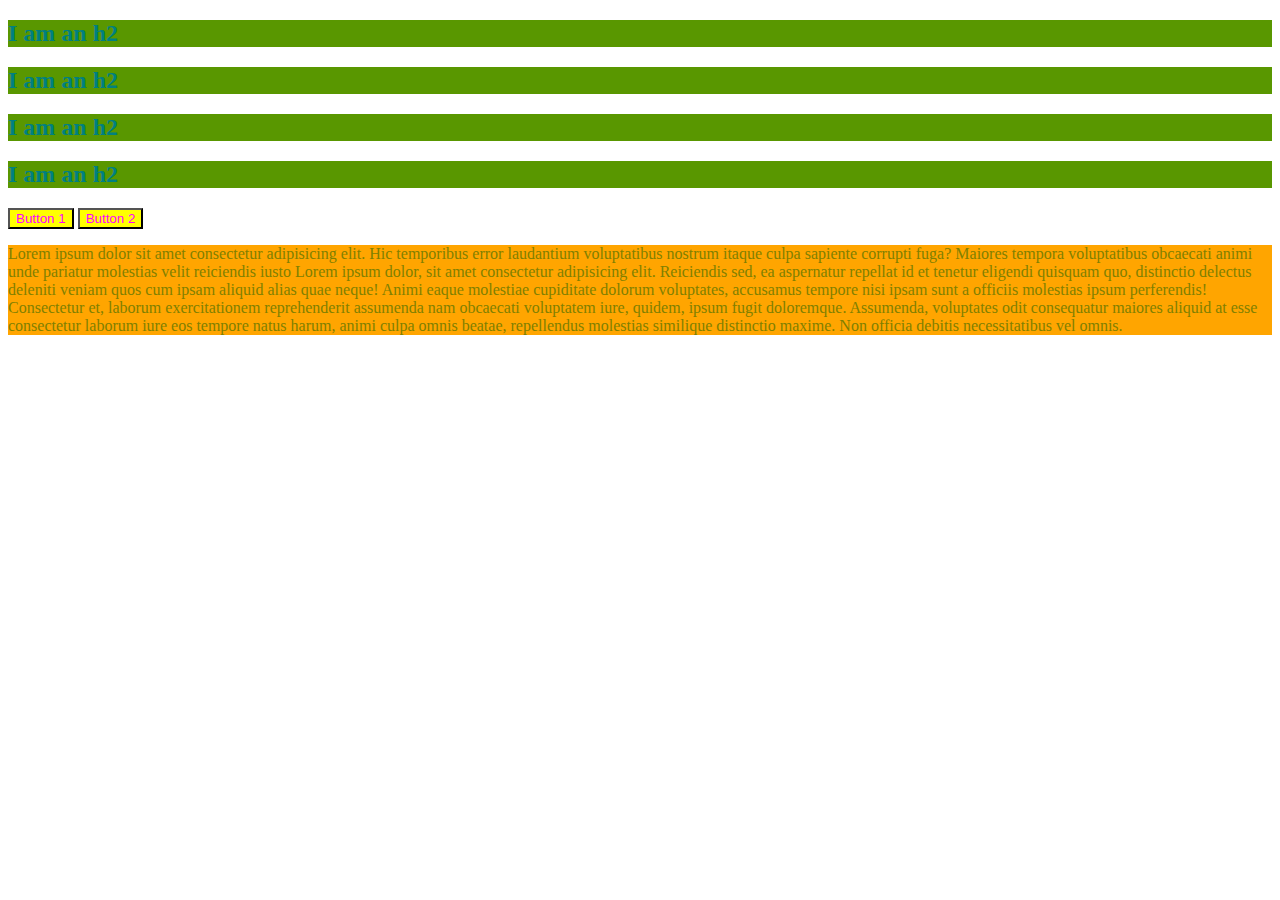
<file: index.html>
<!DOCTYPE html>
<html lang="en">

<head>
    <meta charset="UTF-8">
    <meta http-equiv="X-UA-Compatible" content="IE=edge">
    <meta name="viewport" content="width=device-width, initial-scale=1.0">
    <title>CSS Intro</title>
    <!-- <style>
        h2 {
            color: red;
        }
    </style> -->
    <link rel="stylesheet" href="app.css">
</head>

<body>
    <!-- Inline Styles = Bad! -->
    <!-- <h1 style="color:purple">Hello World!</h1>
    <button style="background-color: palegreen;">PUSH ME!</button>
    <button style="background-color: palegreen;">Another</button> -->

    <H2>I am an h2</H2>
    <H2>I am an h2</H2>
    <H2>I am an h2</H2>
    <H2>I am an h2</H2>
    <button>Button 1</button>
    <button>Button 2</button>
    <p>Lorem ipsum dolor sit amet consectetur adipisicing elit. Hic temporibus error laudantium voluptatibus nostrum
        itaque culpa sapiente corrupti fuga? Maiores tempora voluptatibus obcaecati animi unde pariatur molestias velit
        reiciendis iusto Lorem ipsum dolor, sit amet consectetur adipisicing elit. Reiciendis sed, ea aspernatur
        repellat id et tenetur eligendi quisquam quo, distinctio delectus deleniti veniam quos cum ipsam aliquid alias
        quae neque!
        Animi eaque molestiae cupiditate dolorum voluptates, accusamus tempore nisi ipsam sunt a officiis molestias
        ipsum perferendis! Consectetur et, laborum exercitationem reprehenderit assumenda nam obcaecati voluptatem iure,
        quidem, ipsum fugit doloremque.
        Assumenda, voluptates odit consequatur maiores aliquid at esse consectetur laborum iure eos tempore natus harum,
        animi culpa omnis beatae, repellendus molestias similique distinctio maxime. Non officia debitis necessitatibus
        vel omnis.</p>
</body>

</html>
</file>
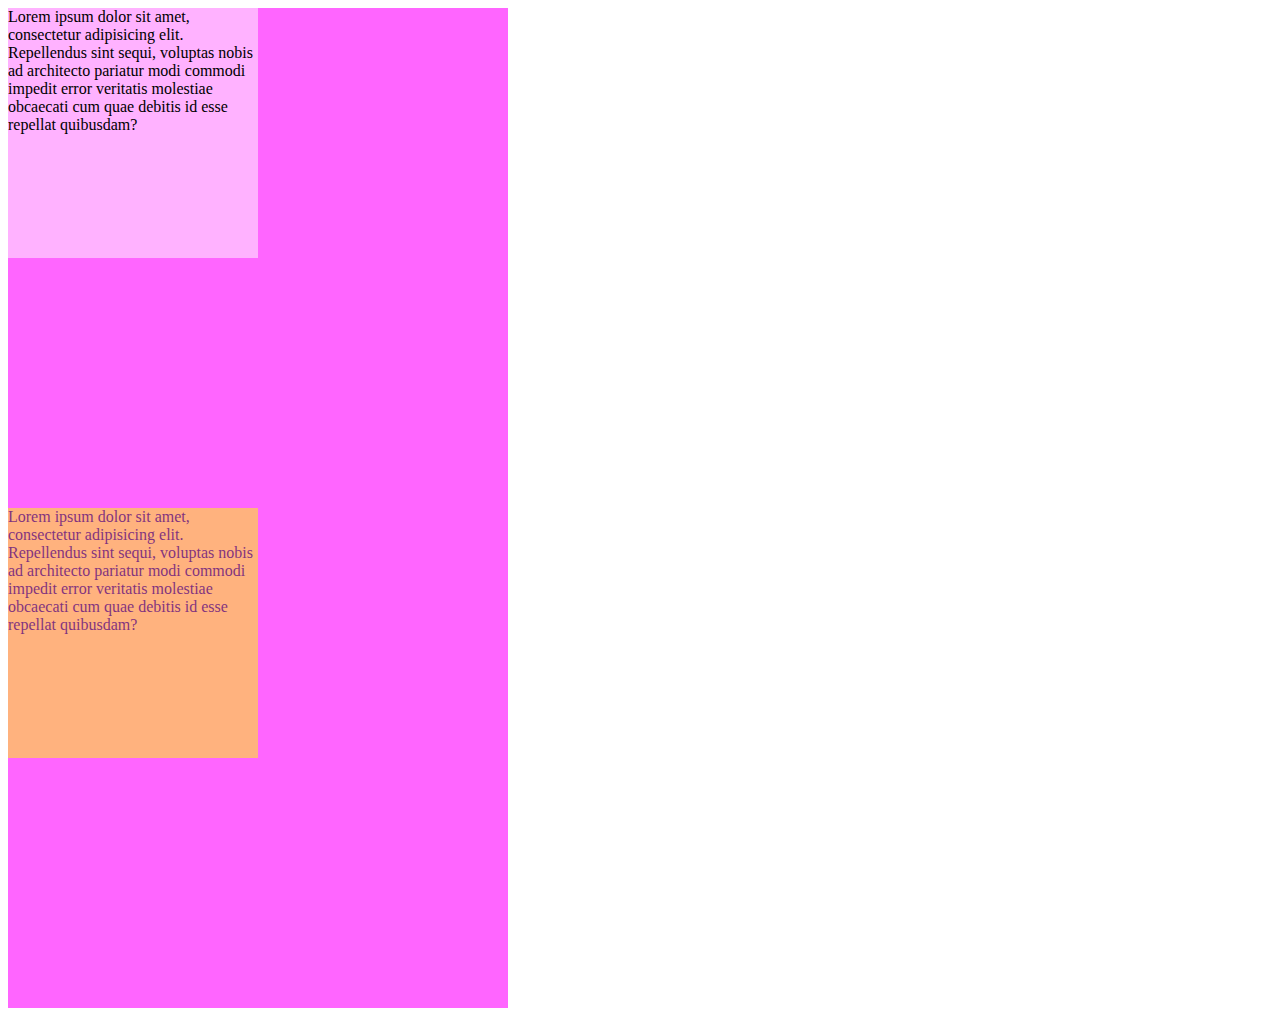
<file: alpha.html>
<!DOCTYPE html>

<html>

<head>
    <meta charset="utf-8">
    <meta http-equiv="X-UA-Compatible" content="IE=edge">
    <title>Opacity & Alpha</title>
    <meta name="description" content="">
    <meta name="viewport" content="width=device-width, initial-scale=1">
    <link rel="stylesheet" href="alpha.css">
</head>

<body>
    <section>
        <div id="rgba">Lorem ipsum dolor sit amet, consectetur adipisicing elit. Repellendus sint sequi, voluptas nobis
            ad architecto pariatur modi commodi impedit error veritatis molestiae obcaecati cum quae debitis id esse
            repellat quibusdam?
        </div>
    </section>
    <section>
        <div id="opacity">Lorem ipsum dolor sit amet, consectetur adipisicing elit. Repellendus sint sequi, voluptas
            nobis
            ad architecto pariatur modi commodi impedit error veritatis molestiae obcaecati cum quae debitis id esse
            repellat quibusdam?
        </div>
    </section>
</body>

</html>
</file>
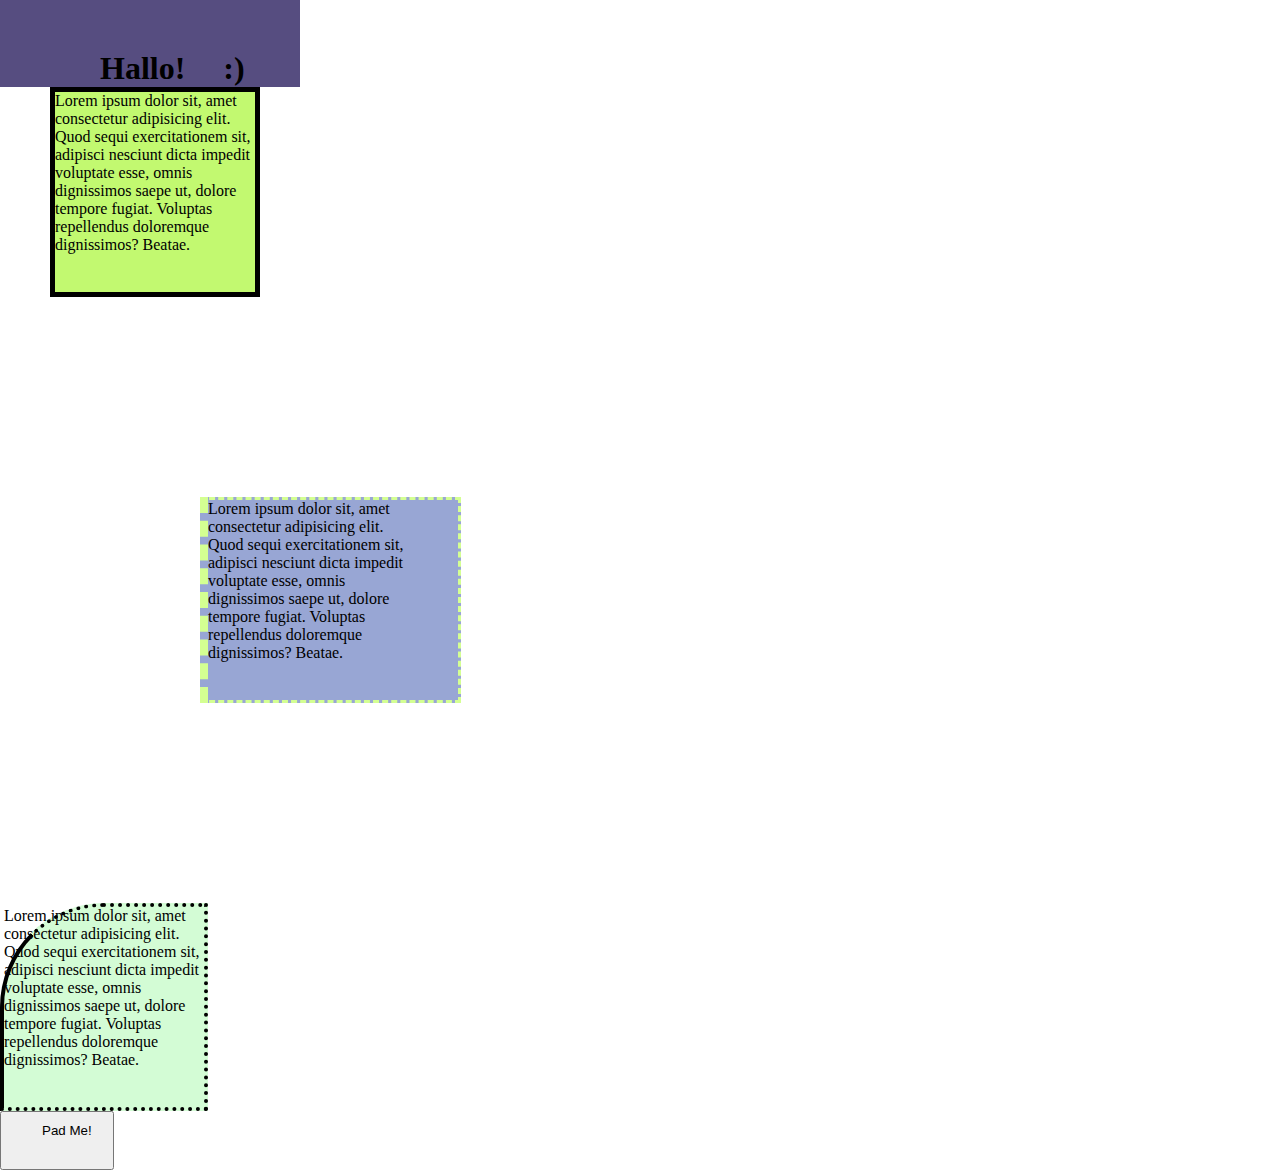
<file: boxModel.html>
<!DOCTYPE html>
<html lang="en">

<head>
    <meta charset="UTF-8">
    <meta http-equiv="X-UA-Compatible" content="IE=edge">
    <meta name="viewport" content="width=device-width, initial-scale=1.0">
    <title>Box-Model</title>
    <link rel="stylesheet" href="boxModel.css">
</head>

<body>
    <h1>Hallo! <span>:)</span></h1>
    <div id="one">Lorem ipsum dolor sit, amet consectetur adipisicing elit. Quod sequi exercitationem sit, adipisci
        nesciunt
        dicta impedit voluptate esse, omnis dignissimos saepe ut, dolore tempore fugiat. Voluptas repellendus doloremque
        dignissimos? Beatae.
    </div>
    <div id="two">Lorem ipsum dolor sit, amet consectetur adipisicing elit. Quod sequi exercitationem sit, adipisci
        nesciunt
        dicta impedit voluptate esse, omnis dignissimos saepe ut, dolore tempore fugiat. Voluptas repellendus doloremque
        dignissimos? Beatae.
    </div>
    <div id="three">Lorem ipsum dolor sit, amet consectetur adipisicing elit. Quod sequi exercitationem sit, adipisci
        nesciunt
        dicta impedit voluptate esse, omnis dignissimos saepe ut, dolore tempore fugiat. Voluptas repellendus doloremque
        dignissimos? Beatae.
    </div>

    <button>Pad Me!</button>
</body>

</html>
</file>
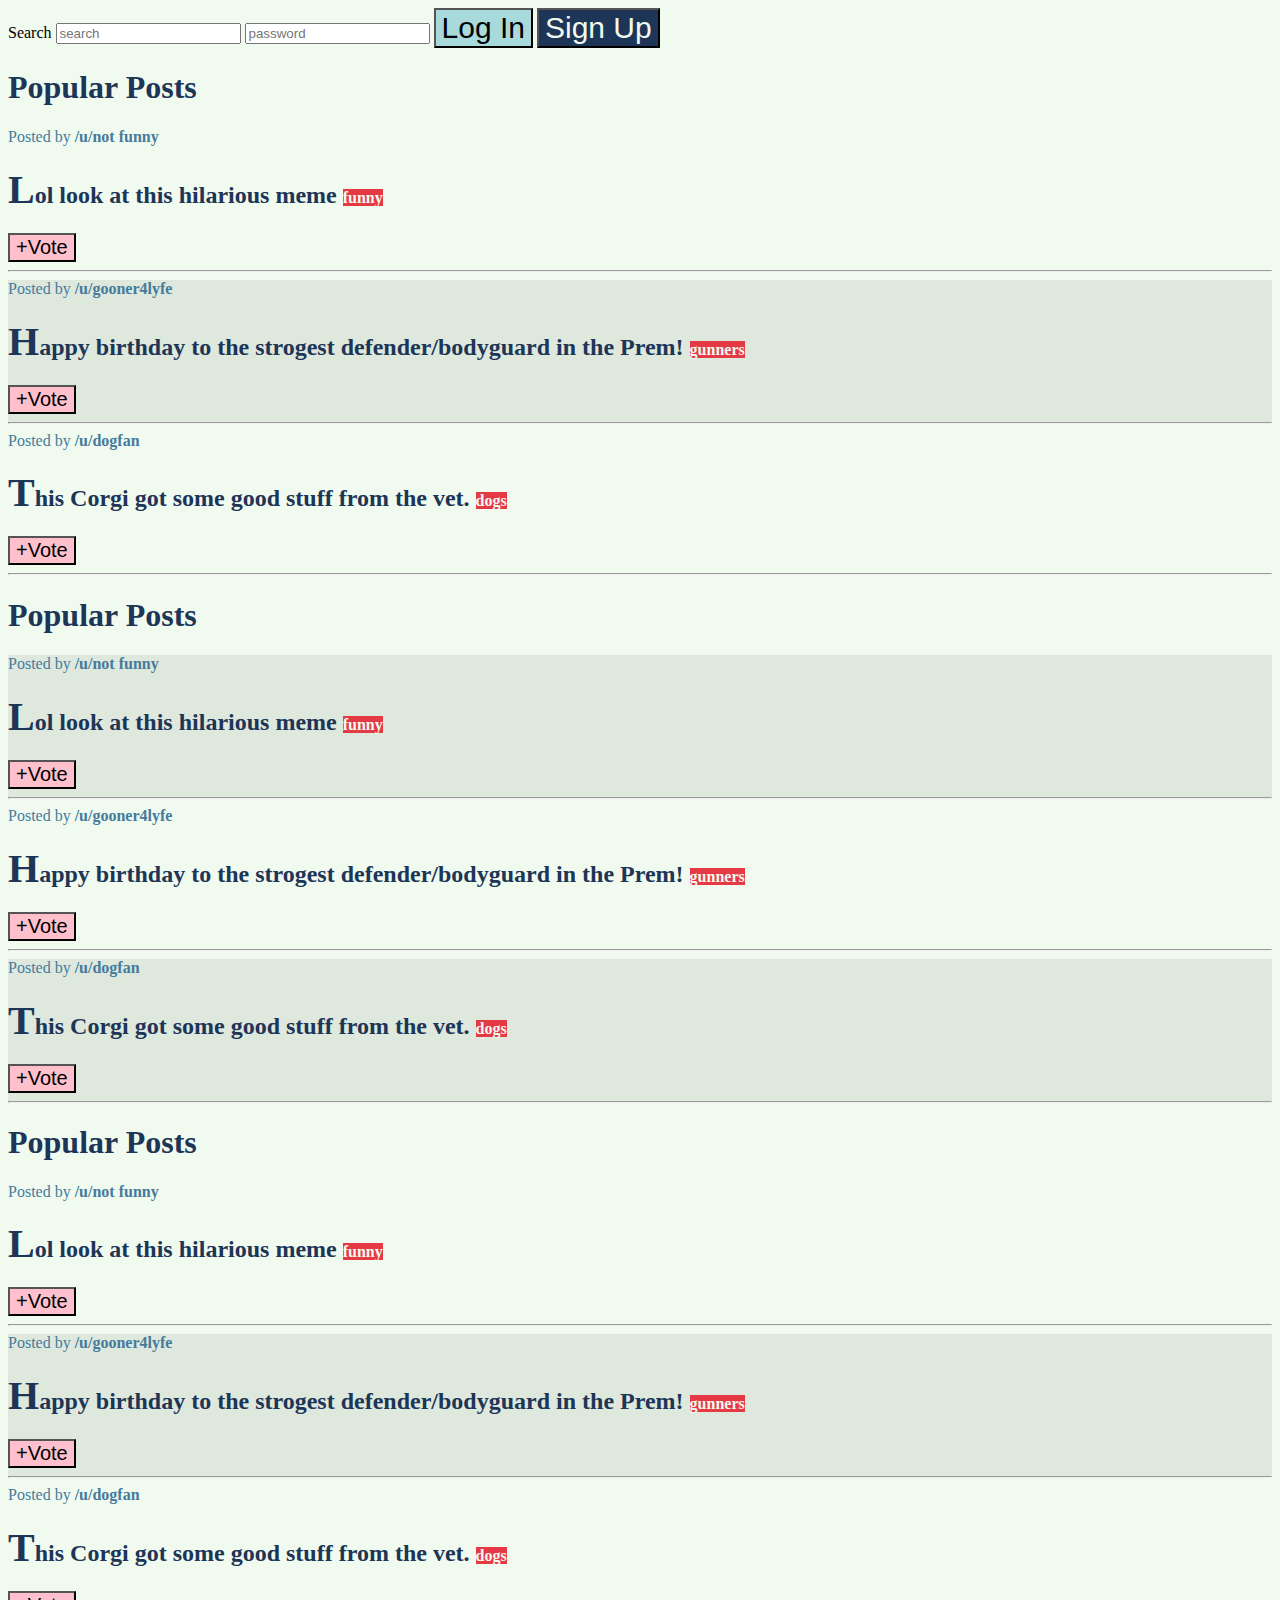
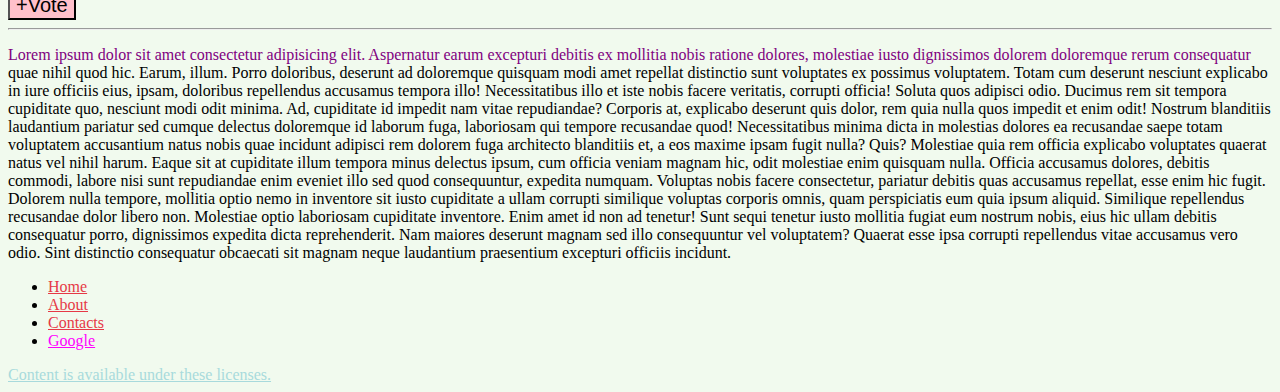
<file: cssSelectors.html>
<!DOCTYPE html>
<html lang="en">

<head>
    <meta charset="UTF-8">
    <meta http-equiv="X-UA-Compatible" content="IE=edge">
    <meta name="viewport" content="width=device-width, initial-scale=1.0">
    <title>CSS Selectors</title>
    <link rel="stylesheet" href="cssSelectors.css">
</head>

<body>
    <nav>
        <form action="soFarNone">
            <label for="search">Search</label>
            <input type="text" placeholder="search" name="search" id="search">
            <input type="password" placeholder="password">
            <button>Log In</button>
            <button id="signup">Sign Up</button>
        </form>
    </nav>
    <main>
        <h1>Popular Posts</h1>
        <section class="post">
            <span>Posted by <a href="nowhere">/u/not funny</a></span>
            <h2>Lol look at this hilarious meme <span class="tag ">funny</span></h2>
            <button>+Vote</button>
            <hr>
        </section>
        <section class="post">
            <span>Posted by <a href="nowhere">/u/gooner4lyfe</a></span>
            <h2>Happy birthday to the strogest defender/bodyguard in the Prem! <span class="tag">gunners</span></h2>
            <button>+Vote</button>
            <hr>
        </section>
        <section class="post">
            <span>Posted by <a href="nowhere">/u/dogfan</a></span>
            <h2>This Corgi got some good stuff from the vet. <span class="tag">dogs</span></h2>
            <button>+Vote</button>
            <hr>
        </section>
        <h1>Popular Posts</h1>
        <section class="post">
            <span>Posted by <a href="nowhere">/u/not funny</a></span>
            <h2>Lol look at this hilarious meme <span class="tag ">funny</span></h2>
            <button>+Vote</button>
            <hr>
        </section>
        <section class="post">
            <span>Posted by <a href="nowhere">/u/gooner4lyfe</a></span>
            <h2>Happy birthday to the strogest defender/bodyguard in the Prem! <span class="tag">gunners</span></h2>
            <button>+Vote</button>
            <hr>
        </section>
        <section class="post">
            <span>Posted by <a href="nowhere">/u/dogfan</a></span>
            <h2>This Corgi got some good stuff from the vet. <span class="tag">dogs</span></h2>
            <button>+Vote</button>
            <hr>
        </section>
        <h1>Popular Posts</h1>
        <section class="post">
            <span>Posted by <a href="nowhere">/u/not funny</a></span>
            <h2>Lol look at this hilarious meme <span class="tag ">funny</span></h2>
            <button>+Vote</button>
            <hr>
        </section>
        <section class="post">
            <span>Posted by <a href="nowhere">/u/gooner4lyfe</a></span>
            <h2>Happy birthday to the strogest defender/bodyguard in the Prem! <span class="tag">gunners</span></h2>
            <button>+Vote</button>
            <hr>
        </section>
        <section class="post">
            <span>Posted by <a href="nowhere">/u/dogfan</a></span>
            <h2>This Corgi got some good stuff from the vet. <span class="tag">dogs</span></h2>
            <button>+Vote</button>
            <hr>
        </section>
    </main>
    <p>Lorem ipsum dolor sit amet consectetur adipisicing elit. Aspernatur earum excepturi debitis ex mollitia nobis
        ratione dolores, molestiae iusto dignissimos dolorem doloremque rerum consequatur quae nihil quod hic. Earum,
        illum.
        Porro doloribus, deserunt ad doloremque quisquam modi amet repellat distinctio sunt voluptates ex possimus
        voluptatem. Totam cum deserunt nesciunt explicabo in iure officiis eius, ipsam, doloribus repellendus accusamus
        tempora illo!
        Necessitatibus illo et iste nobis facere veritatis, corrupti officia! Soluta quos adipisci odio. Ducimus rem sit
        tempora cupiditate quo, nesciunt modi odit minima. Ad, cupiditate id impedit nam vitae repudiandae?
        Corporis at, explicabo deserunt quis dolor, rem quia nulla quos impedit et enim odit! Nostrum blanditiis
        laudantium pariatur sed cumque delectus doloremque id laborum fuga, laboriosam qui tempore recusandae quod!
        Necessitatibus minima dicta in molestias dolores ea recusandae saepe totam voluptatem accusantium natus nobis
        quae incidunt adipisci rem dolorem fuga architecto blanditiis et, a eos maxime ipsam fugit nulla? Quis?
        Molestiae quia rem officia explicabo voluptates quaerat natus vel nihil harum. Eaque sit at cupiditate illum
        tempora minus delectus ipsum, cum officia veniam magnam hic, odit molestiae enim quisquam nulla.
        Officia accusamus dolores, debitis commodi, labore nisi sunt repudiandae enim eveniet illo sed quod
        consequuntur, expedita numquam. Voluptas nobis facere consectetur, pariatur debitis quas accusamus repellat,
        esse enim hic fugit.
        Dolorem nulla tempore, mollitia optio nemo in inventore sit iusto cupiditate a ullam corrupti similique voluptas
        corporis omnis, quam perspiciatis eum quia ipsum aliquid. Similique repellendus recusandae dolor libero non.
        Molestiae optio laboriosam cupiditate inventore. Enim amet id non ad tenetur! Sunt sequi tenetur iusto mollitia
        fugiat eum nostrum nobis, eius hic ullam debitis consequatur porro, dignissimos expedita dicta reprehenderit.
        Nam maiores deserunt magnam sed illo consequuntur vel voluptatem? Quaerat esse ipsa corrupti repellendus vitae
        accusamus vero odio. Sint distinctio consequatur obcaecati sit magnam neque laudantium praesentium excepturi
        officiis incidunt.</p>
    <footer>
        <nav>
            <ul>
                <li><a href="nowhere">Home</a></li>
                <li><a href="nowhere">About</a></li>
                <li><a href="nowhere">Contacts</a></li>
                <li><a href="www.google.com">Google</a></li>
            </ul>
        </nav>
        <a href="fantasyurl">Content is available under these licenses.</a>
    </footer>
</body>

</html>
</file>
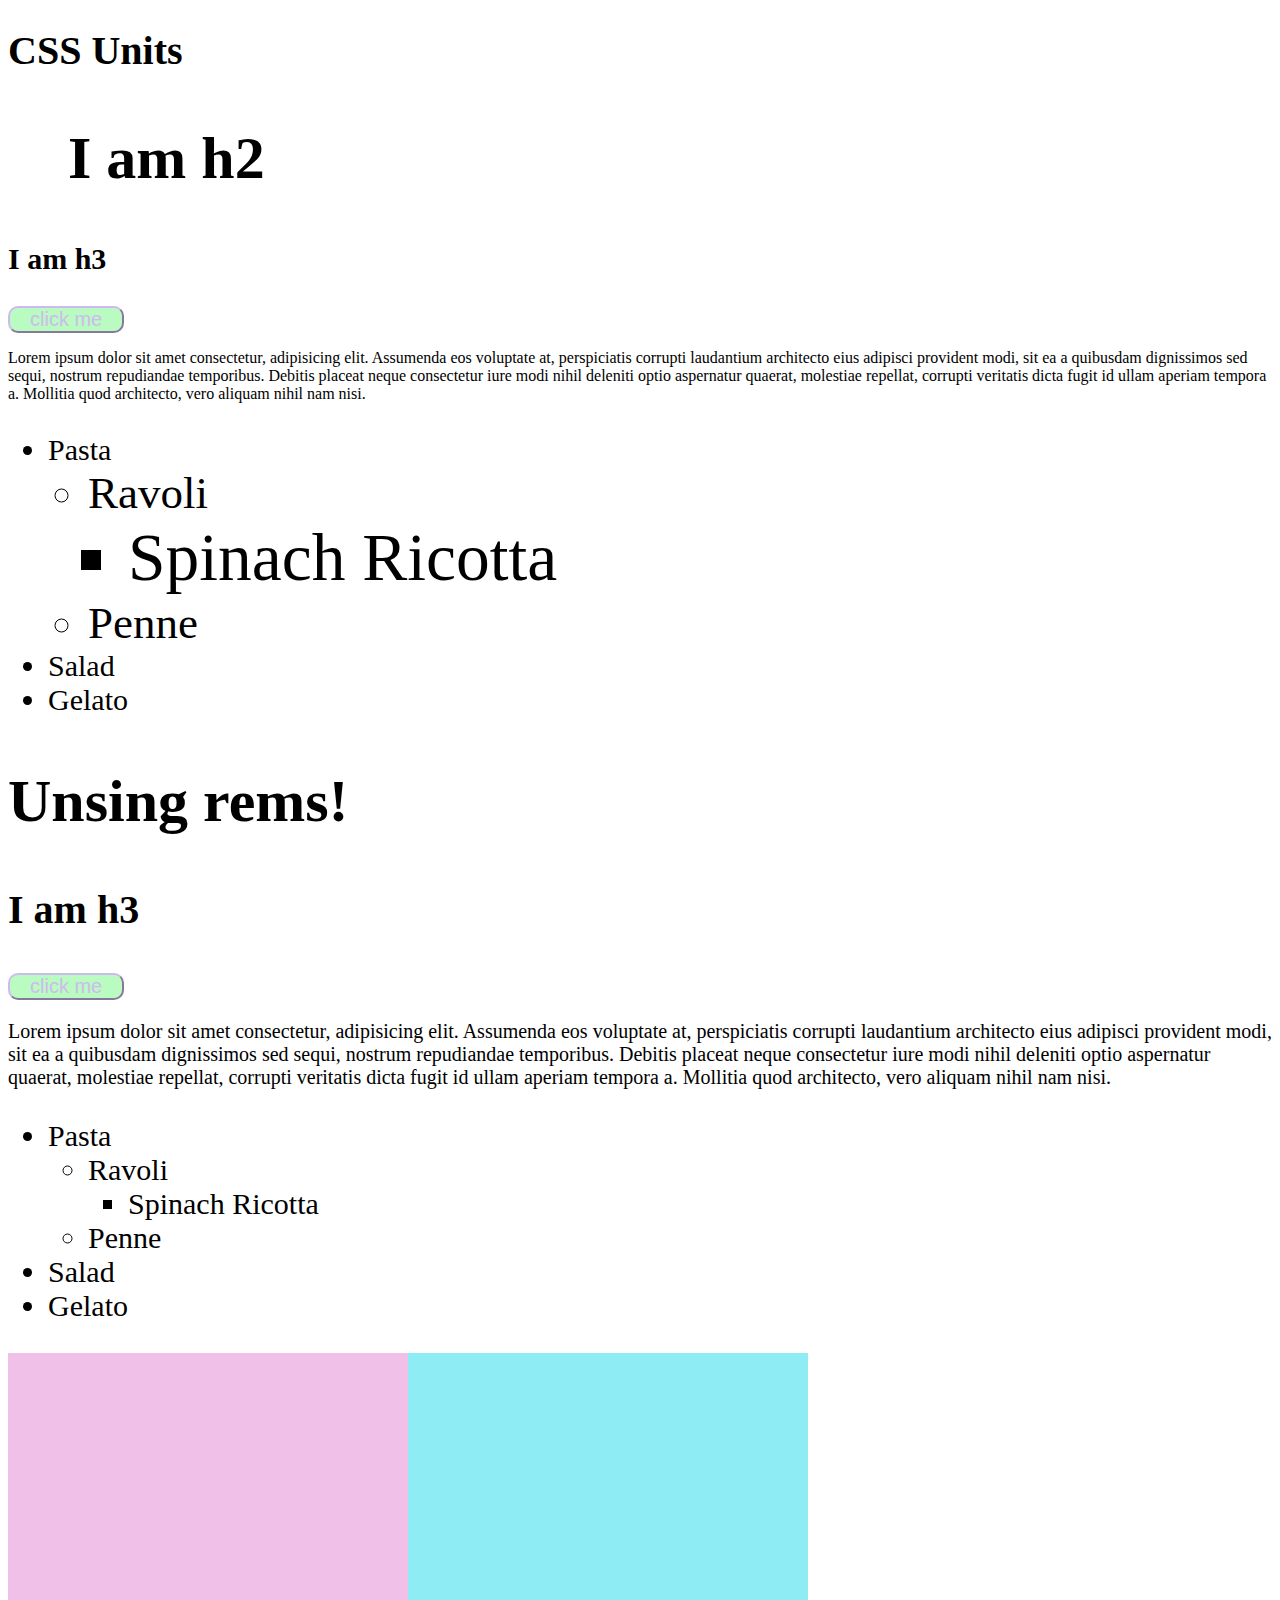
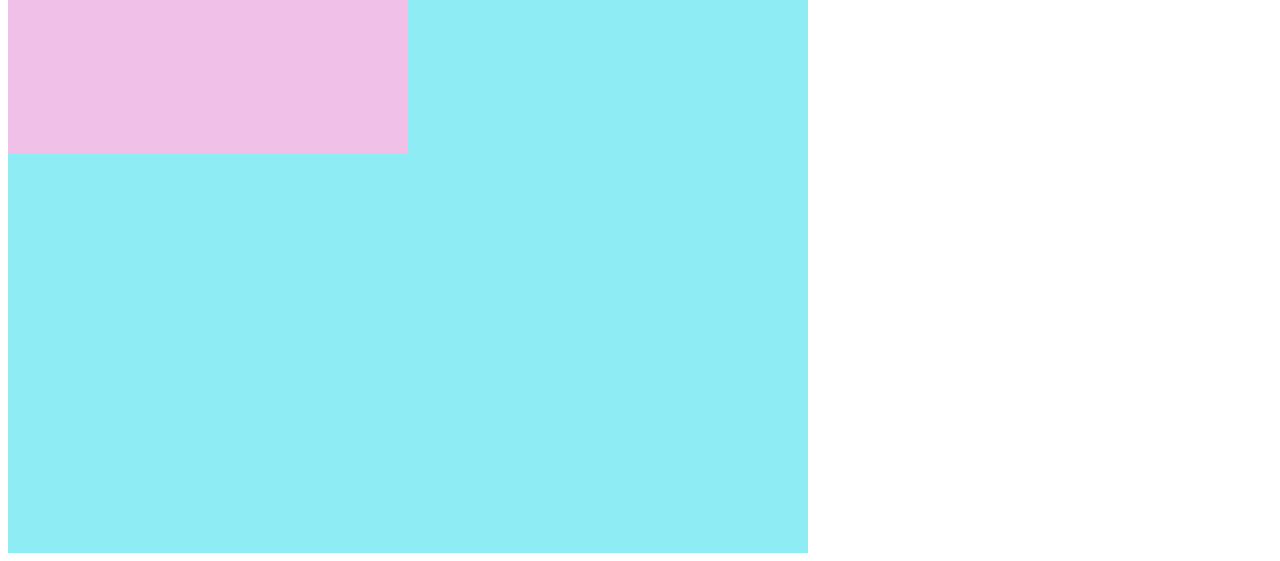
<file: cssUnits.html>
<!DOCTYPE html>
<html lang="en">

<head>
    <meta charset="UTF-8">
    <meta http-equiv="X-UA-Compatible" content="IE=edge">
    <meta name="viewport" content="width=device-width, initial-scale=1.0">
    <title>CSS Units</title>
    <link rel="stylesheet" href="cssUnits.css">
</head>

<body>
    <h1>CSS Units</h1>
    <article id="ems">
        <h2>I am h2</h2>
        <h3>I am h3</h3>
        <button>click me</button>
        <p>Lorem ipsum dolor sit amet consectetur, adipisicing elit. Assumenda eos voluptate at, perspiciatis corrupti
            laudantium architecto eius adipisci provident modi, sit ea a quibusdam dignissimos sed sequi, nostrum
            repudiandae temporibus.
            Debitis placeat neque consectetur iure modi nihil deleniti optio aspernatur quaerat, molestiae repellat,
            corrupti veritatis dicta fugit id ullam aperiam tempora a. Mollitia quod architecto, vero aliquam nihil nam
            nisi.
        </p>
        <ul>
            <li>Pasta
                <ul>
                    <li>Ravoli
                        <ul>
                            <li>Spinach Ricotta</li>
                        </ul>
                    </li>
                    <li>Penne</li>
                </ul>
            </li>
            <li>Salad</li>
            <li>Gelato</li>
        </ul>
    </article>

    <article id="rems">
        <h2>Unsing rems!</h2>
        <h3>I am h3</h3>
        <button>click me</button>
        <p>Lorem ipsum dolor sit amet consectetur, adipisicing elit. Assumenda eos voluptate at, perspiciatis corrupti
            laudantium architecto eius adipisci provident modi, sit ea a quibusdam dignissimos sed sequi, nostrum
            repudiandae temporibus.
            Debitis placeat neque consectetur iure modi nihil deleniti optio aspernatur quaerat, molestiae repellat,
            corrupti veritatis dicta fugit id ullam aperiam tempora a. Mollitia quod architecto, vero aliquam nihil nam
            nisi.
        </p>
        <ul>
            <li>Pasta
                <ul>
                    <li>Ravoli
                        <ul>
                            <li>Spinach Ricotta</li>
                        </ul>
                    </li>
                    <li>Penne</li>
                </ul>
            </li>
            <li>Salad</li>
            <li>Gelato</li>
        </ul>
    </article>
    <section id="percentages">
        <div></div>
    </section>

</body>

</html>
</file>
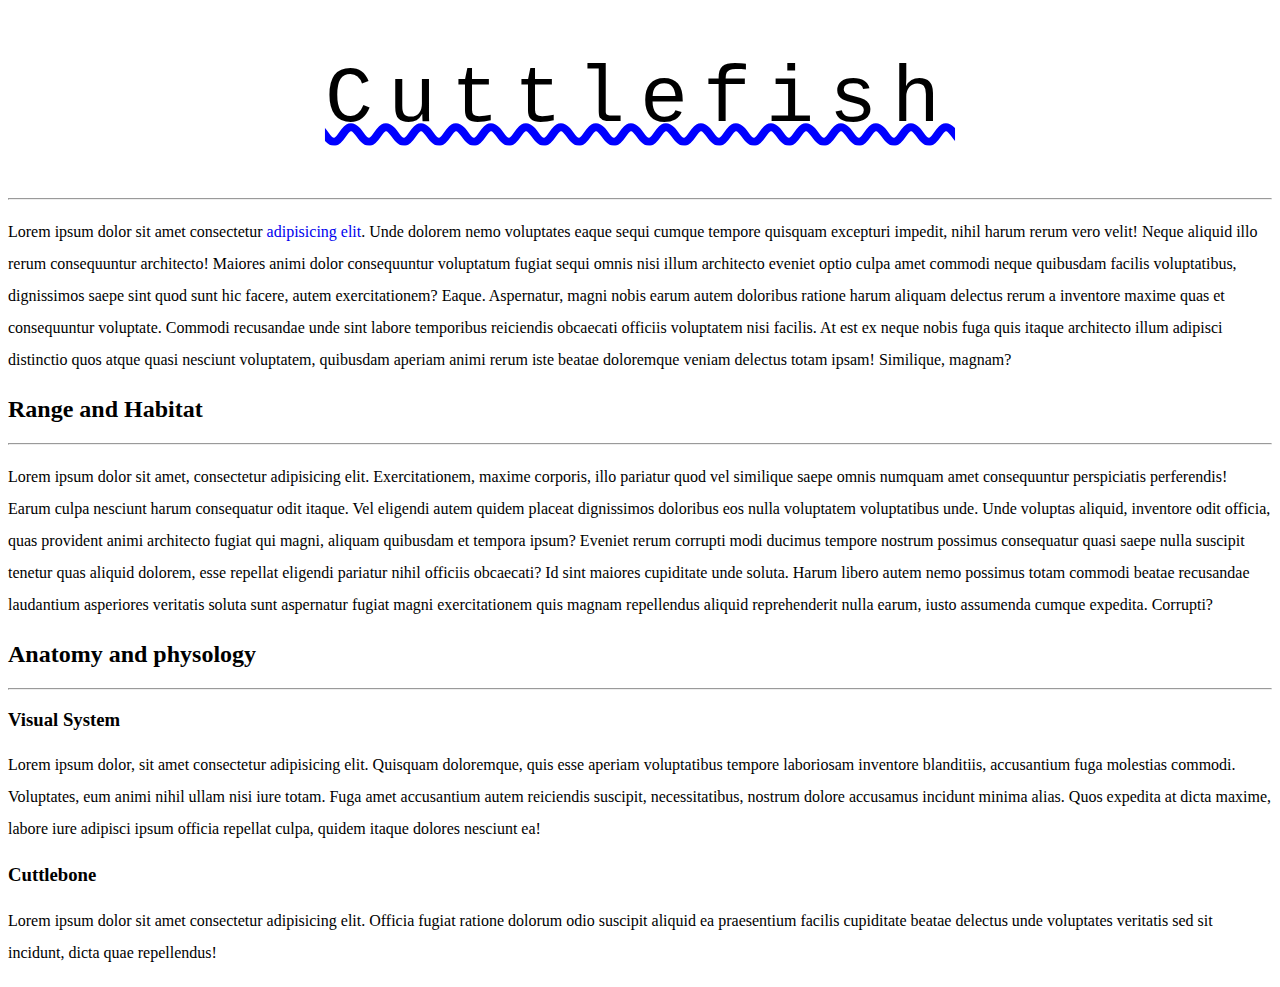
<file: cuttlefish.html>
<!DOCTYPE html>
<html lang="en">

<head>
    <meta charset="UTF-8">
    <meta http-equiv="X-UA-Compatible" content="IE=edge">
    <meta name="viewport" content="width=device-width, initial-scale=1.0">
    <title>CSS Text Properties</title>
    <link rel="stylesheet" href="cuttlestyles.css">
</head>

<body>
    <h1>Cuttlefish</h1>
    <hr>
    <p>Lorem ipsum dolor sit amet consectetur <a href="#nowhere">adipisicing elit</a>. Unde dolorem nemo voluptates
        eaque sequi cumque tempore
        quisquam excepturi impedit, nihil harum rerum vero velit! Neque aliquid illo rerum consequuntur architecto!
        Maiores animi dolor consequuntur voluptatum fugiat sequi omnis nisi illum architecto eveniet optio culpa amet
        commodi neque quibusdam facilis voluptatibus, dignissimos saepe sint quod sunt hic facere, autem exercitationem?
        Eaque.
        Aspernatur, magni nobis earum autem doloribus ratione harum aliquam delectus rerum a inventore maxime quas et
        consequuntur voluptate. Commodi recusandae unde sint labore temporibus reiciendis obcaecati officiis voluptatem
        nisi facilis.
        At est ex neque nobis fuga quis itaque architecto illum adipisci distinctio quos atque quasi nesciunt
        voluptatem, quibusdam aperiam animi rerum iste beatae doloremque veniam delectus totam ipsam! Similique, magnam?
    </p>
    <h2>Range and Habitat</h2>
    <hr>
    <p>Lorem ipsum dolor sit amet, consectetur adipisicing elit. Exercitationem, maxime corporis, illo pariatur quod vel
        similique saepe omnis numquam amet consequuntur perspiciatis perferendis! Earum culpa nesciunt harum consequatur
        odit itaque.
        Vel eligendi autem quidem placeat dignissimos doloribus eos nulla voluptatem voluptatibus unde. Unde voluptas
        aliquid, inventore odit officia, quas provident animi architecto fugiat qui magni, aliquam quibusdam et tempora
        ipsum?
        Eveniet rerum corrupti modi ducimus tempore nostrum possimus consequatur quasi saepe nulla suscipit tenetur quas
        aliquid dolorem, esse repellat eligendi pariatur nihil officiis obcaecati? Id sint maiores cupiditate unde
        soluta.
        Harum libero autem nemo possimus totam commodi beatae recusandae laudantium asperiores veritatis soluta sunt
        aspernatur fugiat magni exercitationem quis magnam repellendus aliquid reprehenderit nulla earum, iusto
        assumenda cumque expedita. Corrupti?</p>
    <h2>Anatomy and physology</h2>
    <hr>
    <h3>Visual System</h3>
    <p>Lorem ipsum dolor, sit amet consectetur adipisicing elit. Quisquam doloremque, quis esse aperiam voluptatibus
        tempore laboriosam inventore blanditiis, accusantium fuga molestias commodi. Voluptates, eum animi nihil ullam
        nisi iure totam.
        Fuga amet accusantium autem reiciendis suscipit, necessitatibus, nostrum dolore accusamus incidunt minima alias.
        Quos expedita at dicta maxime, labore iure adipisci ipsum officia repellat culpa, quidem itaque dolores nesciunt
        ea!</p>
    <h3>Cuttlebone</h3>
    <p>Lorem ipsum dolor sit amet consectetur adipisicing elit. Officia fugiat ratione dolorum odio suscipit aliquid ea
        praesentium facilis cupiditate beatae delectus unde voluptates veritatis sed sit incidunt, dicta quae
        repellendus!</p>
</body>

</html>
</file>
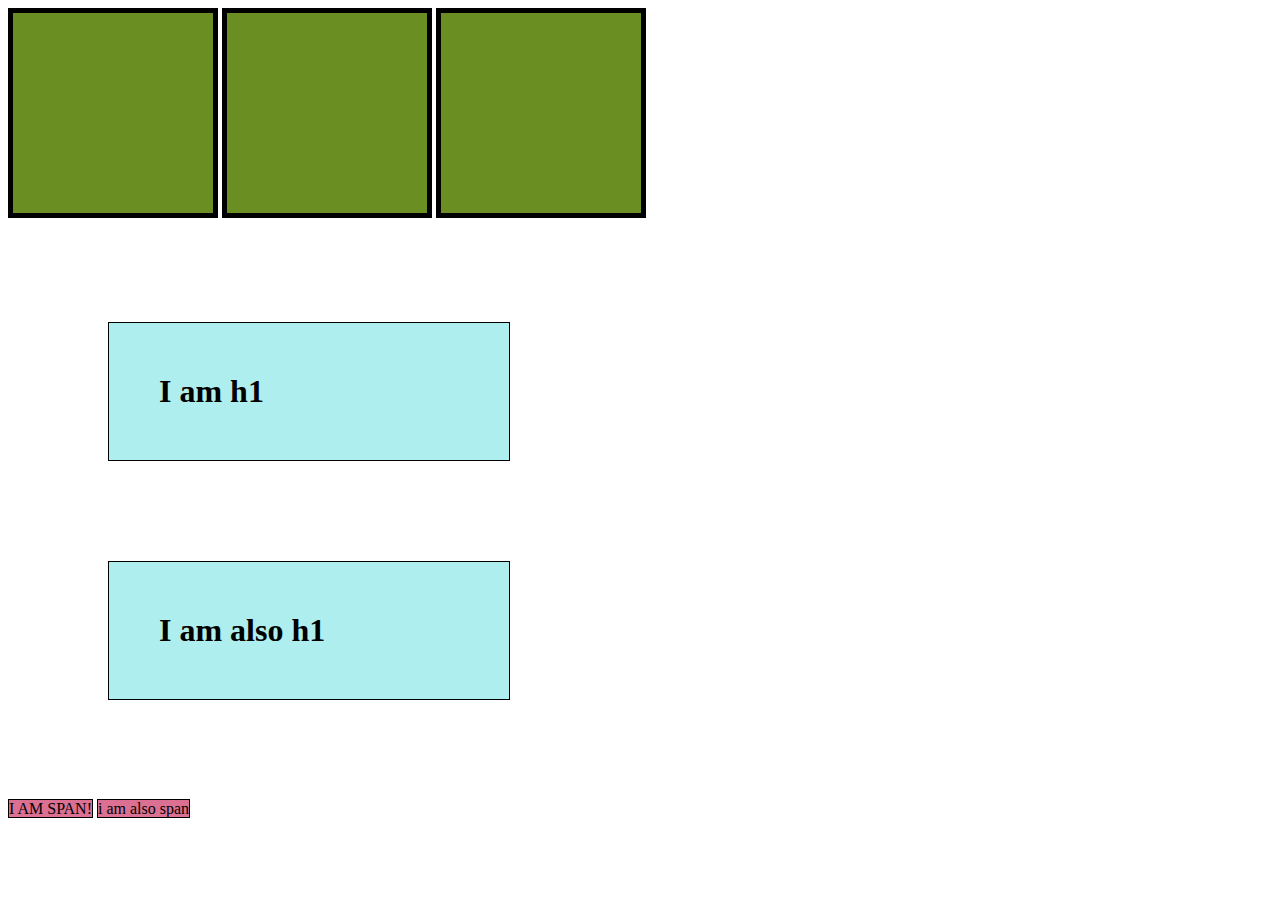
<file: displayProperty.html>
<!DOCTYPE html>
<html lang="en">

<head>
    <meta charset="UTF-8">
    <meta http-equiv="X-UA-Compatible" content="IE=edge">
    <meta name="viewport" content="width=device-width, initial-scale=1.0">
    <title>Display Porperty</title>
    <link rel="stylesheet" href="displayProperty.css">
</head>

<body>
    <div></div>
    <div></div>
    <div></div>

    <h1>I am h1</h1>
    <h1>I am also h1</h1>

    <span>I AM SPAN!</span>
    <span>i am also span</span>
</body>

</html>
</file>
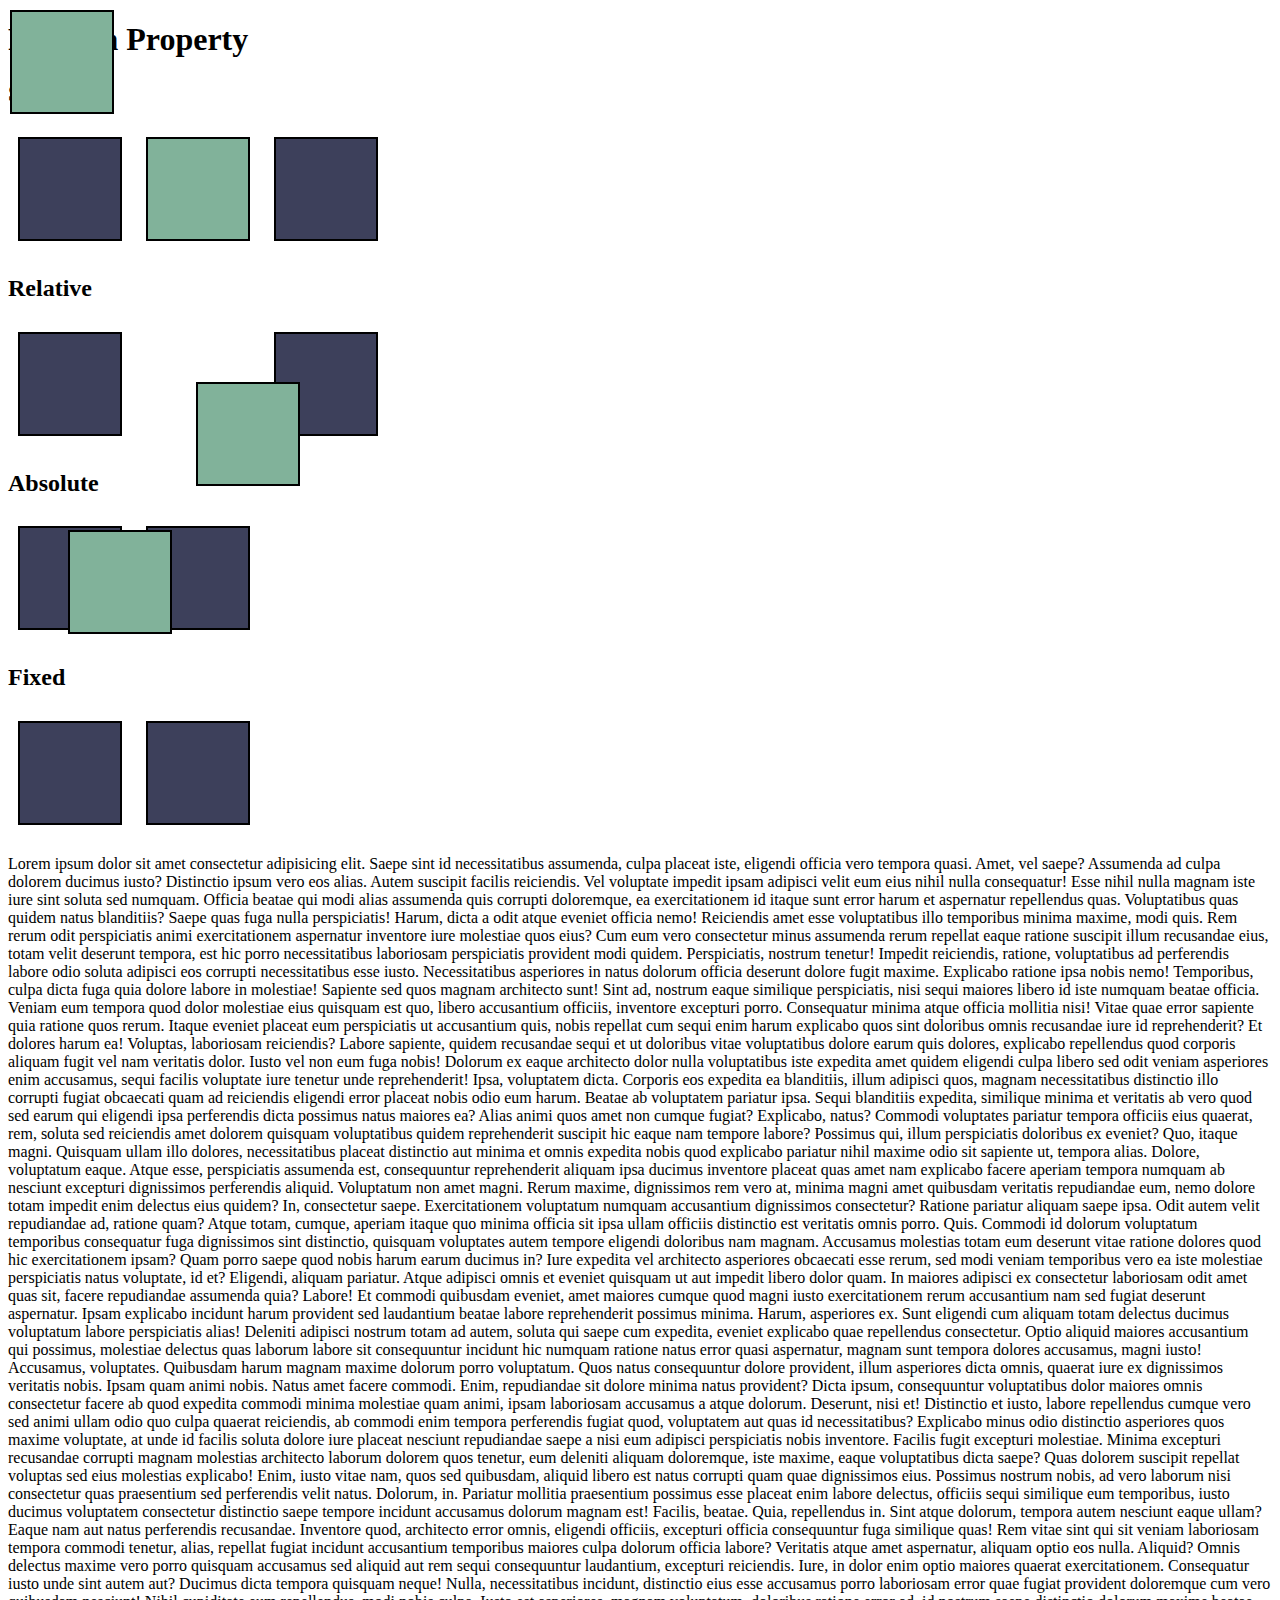
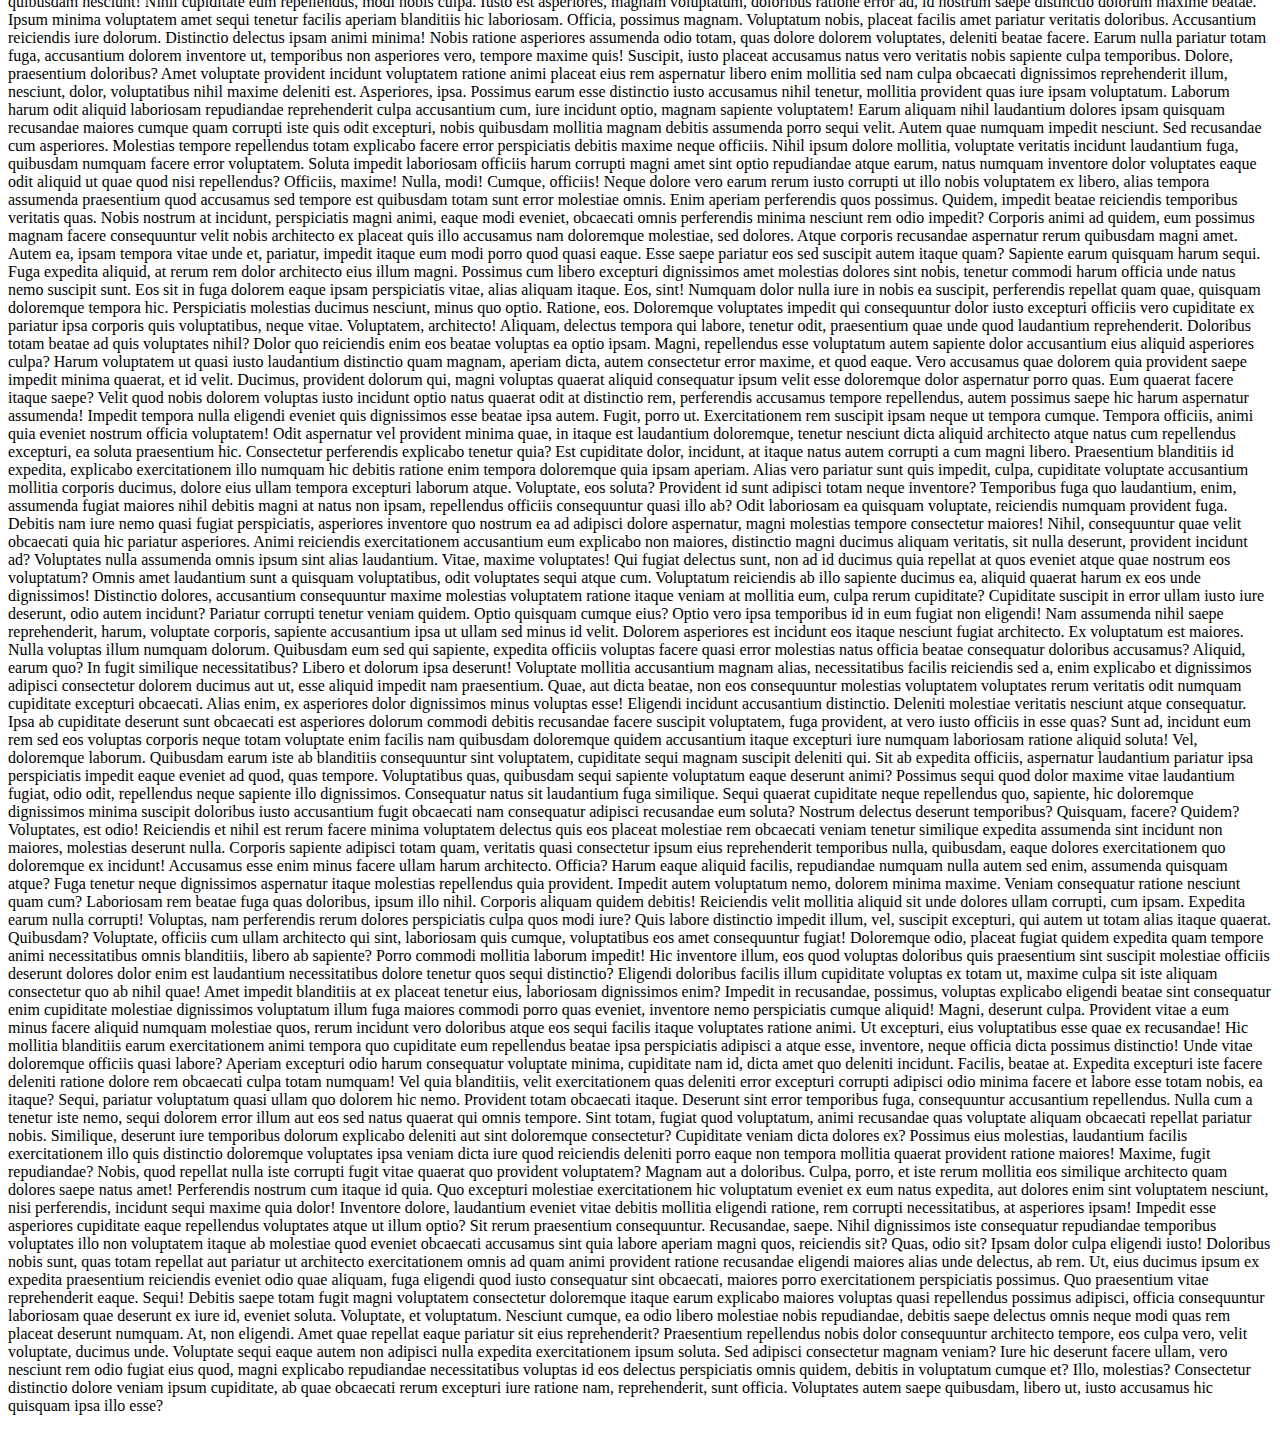
<file: positions.html>
<!DOCTYPE html>

<html>

<head>
    <meta charset="utf-8">
    <meta http-equiv="X-UA-Compatible" content="IE=edge">
    <title></title>
    <meta name="description" content="">
    <meta name="viewport" content="width=device-width, initial-scale=1">
    <link rel="stylesheet" href="positions.css">
</head>

<body>
    <h1>Position Property</h1>
    <section id="static">
        <h2>Static</h2>
        <div></div>
        <div id="middle"></div>
        <div></div>
    </section>
    <section id="relative">
        <h2>Relative</h2>
        <div></div>
        <div id="middle"></div>
        <div></div>
    </section>
    <section id="absolute">
        <h2>Absolute</h2>
        <div></div>
        <div id="middle"></div>
        <div></div>
    </section>
    <section id="fixed">
        <h2>Fixed</h2>
        <div></div>
        <div id="middle"></div>
        <div></div>
    </section>

    <p>Lorem ipsum dolor sit amet consectetur adipisicing elit. Saepe sint id necessitatibus assumenda, culpa placeat
        iste, eligendi officia vero tempora quasi. Amet, vel saepe? Assumenda ad culpa dolorem ducimus iusto?
        Distinctio ipsum vero eos alias. Autem suscipit facilis reiciendis. Vel voluptate impedit ipsam adipisci velit
        eum eius nihil nulla consequatur! Esse nihil nulla magnam iste iure sint soluta sed numquam.
        Officia beatae qui modi alias assumenda quis corrupti doloremque, ea exercitationem id itaque sunt error harum
        et aspernatur repellendus quas. Voluptatibus quas quidem natus blanditiis? Saepe quas fuga nulla perspiciatis!
        Harum, dicta a odit atque eveniet officia nemo! Reiciendis amet esse voluptatibus illo temporibus minima maxime,
        modi quis. Rem rerum odit perspiciatis animi exercitationem aspernatur inventore iure molestiae quos eius?
        Cum eum vero consectetur minus assumenda rerum repellat eaque ratione suscipit illum recusandae eius, totam
        velit deserunt tempora, est hic porro necessitatibus laboriosam perspiciatis provident modi quidem.
        Perspiciatis, nostrum tenetur!
        Impedit reiciendis, ratione, voluptatibus ad perferendis labore odio soluta adipisci eos corrupti necessitatibus
        esse iusto. Necessitatibus asperiores in natus dolorum officia deserunt dolore fugit maxime. Explicabo ratione
        ipsa nobis nemo!
        Temporibus, culpa dicta fuga quia dolore labore in molestiae! Sapiente sed quos magnam architecto sunt! Sint ad,
        nostrum eaque similique perspiciatis, nisi sequi maiores libero id iste numquam beatae officia.
        Veniam eum tempora quod dolor molestiae eius quisquam est quo, libero accusantium officiis, inventore excepturi
        porro. Consequatur minima atque officia mollitia nisi! Vitae quae error sapiente quia ratione quos rerum.
        Itaque eveniet placeat eum perspiciatis ut accusantium quis, nobis repellat cum sequi enim harum explicabo quos
        sint doloribus omnis recusandae iure id reprehenderit? Et dolores harum ea! Voluptas, laboriosam reiciendis?
        Labore sapiente, quidem recusandae sequi et ut doloribus vitae voluptatibus dolore earum quis dolores, explicabo
        repellendus quod corporis aliquam fugit vel nam veritatis dolor. Iusto vel non eum fuga nobis!
        Dolorum ex eaque architecto dolor nulla voluptatibus iste expedita amet quidem eligendi culpa libero sed odit
        veniam asperiores enim accusamus, sequi facilis voluptate iure tenetur unde reprehenderit! Ipsa, voluptatem
        dicta.
        Corporis eos expedita ea blanditiis, illum adipisci quos, magnam necessitatibus distinctio illo corrupti fugiat
        obcaecati quam ad reiciendis eligendi error placeat nobis odio eum harum. Beatae ab voluptatem pariatur ipsa.
        Sequi blanditiis expedita, similique minima et veritatis ab vero quod sed earum qui eligendi ipsa perferendis
        dicta possimus natus maiores ea? Alias animi quos amet non cumque fugiat? Explicabo, natus?
        Commodi voluptates pariatur tempora officiis eius quaerat, rem, soluta sed reiciendis amet dolorem quisquam
        voluptatibus quidem reprehenderit suscipit hic eaque nam tempore labore? Possimus qui, illum perspiciatis
        doloribus ex eveniet?
        Quo, itaque magni. Quisquam ullam illo dolores, necessitatibus placeat distinctio aut minima et omnis expedita
        nobis quod explicabo pariatur nihil maxime odio sit sapiente ut, tempora alias. Dolore, voluptatum eaque.
        Atque esse, perspiciatis assumenda est, consequuntur reprehenderit aliquam ipsa ducimus inventore placeat quas
        amet nam explicabo facere aperiam tempora numquam ab nesciunt excepturi dignissimos perferendis aliquid.
        Voluptatum non amet magni.
        Rerum maxime, dignissimos rem vero at, minima magni amet quibusdam veritatis repudiandae eum, nemo dolore totam
        impedit enim delectus eius quidem? In, consectetur saepe. Exercitationem voluptatum numquam accusantium
        dignissimos consectetur?
        Ratione pariatur aliquam saepe ipsa. Odit autem velit repudiandae ad, ratione quam? Atque totam, cumque, aperiam
        itaque quo minima officia sit ipsa ullam officiis distinctio est veritatis omnis porro. Quis.
        Commodi id dolorum voluptatum temporibus consequatur fuga dignissimos sint distinctio, quisquam voluptates autem
        tempore eligendi doloribus nam magnam. Accusamus molestias totam eum deserunt vitae ratione dolores quod hic
        exercitationem ipsam?
        Quam porro saepe quod nobis harum earum ducimus in? Iure expedita vel architecto asperiores obcaecati esse
        rerum, sed modi veniam temporibus vero ea iste molestiae perspiciatis natus voluptate, id et?
        Eligendi, aliquam pariatur. Atque adipisci omnis et eveniet quisquam ut aut impedit libero dolor quam. In
        maiores adipisci ex consectetur laboriosam odit amet quas sit, facere repudiandae assumenda quia? Labore!
        Et commodi quibusdam eveniet, amet maiores cumque quod magni iusto exercitationem rerum accusantium nam sed
        fugiat deserunt aspernatur. Ipsam explicabo incidunt harum provident sed laudantium beatae labore reprehenderit
        possimus minima.
        Harum, asperiores ex. Sunt eligendi cum aliquam totam delectus ducimus voluptatum labore perspiciatis alias!
        Deleniti adipisci nostrum totam ad autem, soluta qui saepe cum expedita, eveniet explicabo quae repellendus
        consectetur.
        Optio aliquid maiores accusantium qui possimus, molestiae delectus quas laborum labore sit consequuntur incidunt
        hic numquam ratione natus error quasi aspernatur, magnam sunt tempora dolores accusamus, magni iusto! Accusamus,
        voluptates.
        Quibusdam harum magnam maxime dolorum porro voluptatum. Quos natus consequuntur dolore provident, illum
        asperiores dicta omnis, quaerat iure ex dignissimos veritatis nobis. Ipsam quam animi nobis. Natus amet facere
        commodi.
        Enim, repudiandae sit dolore minima natus provident? Dicta ipsum, consequuntur voluptatibus dolor maiores omnis
        consectetur facere ab quod expedita commodi minima molestiae quam animi, ipsam laboriosam accusamus a atque
        dolorum.
        Deserunt, nisi et! Distinctio et iusto, labore repellendus cumque vero sed animi ullam odio quo culpa quaerat
        reiciendis, ab commodi enim tempora perferendis fugiat quod, voluptatem aut quas id necessitatibus?
        Explicabo minus odio distinctio asperiores quos maxime voluptate, at unde id facilis soluta dolore iure placeat
        nesciunt repudiandae saepe a nisi eum adipisci perspiciatis nobis inventore. Facilis fugit excepturi molestiae.
        Minima excepturi recusandae corrupti magnam molestias architecto laborum dolorem quos tenetur, eum deleniti
        aliquam doloremque, iste maxime, eaque voluptatibus dicta saepe? Quas dolorem suscipit repellat voluptas sed
        eius molestias explicabo!
        Enim, iusto vitae nam, quos sed quibusdam, aliquid libero est natus corrupti quam quae dignissimos eius.
        Possimus nostrum nobis, ad vero laborum nisi consectetur quas praesentium sed perferendis velit natus.
        Dolorum, in. Pariatur mollitia praesentium possimus esse placeat enim labore delectus, officiis sequi similique
        eum temporibus, iusto ducimus voluptatem consectetur distinctio saepe tempore incidunt accusamus dolorum magnam
        est! Facilis, beatae.
        Quia, repellendus in. Sint atque dolorum, tempora autem nesciunt eaque ullam? Eaque nam aut natus perferendis
        recusandae. Inventore quod, architecto error omnis, eligendi officiis, excepturi officia consequuntur fuga
        similique quas!
        Rem vitae sint qui sit veniam laboriosam tempora commodi tenetur, alias, repellat fugiat incidunt accusantium
        temporibus maiores culpa dolorum officia labore? Veritatis atque amet aspernatur, aliquam optio eos nulla.
        Aliquid?
        Omnis delectus maxime vero porro quisquam accusamus sed aliquid aut rem sequi consequuntur laudantium, excepturi
        reiciendis. Iure, in dolor enim optio maiores quaerat exercitationem. Consequatur iusto unde sint autem aut?
        Ducimus dicta tempora quisquam neque! Nulla, necessitatibus incidunt, distinctio eius esse accusamus porro
        laboriosam error quae fugiat provident doloremque cum vero quibusdam nesciunt! Nihil cupiditate eum repellendus,
        modi nobis culpa.
        Iusto est asperiores, magnam voluptatum, doloribus ratione error ad, id nostrum saepe distinctio dolorum maxime
        beatae. Ipsum minima voluptatem amet sequi tenetur facilis aperiam blanditiis hic laboriosam. Officia, possimus
        magnam.
        Voluptatum nobis, placeat facilis amet pariatur veritatis doloribus. Accusantium reiciendis iure dolorum.
        Distinctio delectus ipsam animi minima! Nobis ratione asperiores assumenda odio totam, quas dolore dolorem
        voluptates, deleniti beatae facere.
        Earum nulla pariatur totam fuga, accusantium dolorem inventore ut, temporibus non asperiores vero, tempore
        maxime quis! Suscipit, iusto placeat accusamus natus vero veritatis nobis sapiente culpa temporibus. Dolore,
        praesentium doloribus?
        Amet voluptate provident incidunt voluptatem ratione animi placeat eius rem aspernatur libero enim mollitia sed
        nam culpa obcaecati dignissimos reprehenderit illum, nesciunt, dolor, voluptatibus nihil maxime deleniti est.
        Asperiores, ipsa.
        Possimus earum esse distinctio iusto accusamus nihil tenetur, mollitia provident quas iure ipsam voluptatum.
        Laborum harum odit aliquid laboriosam repudiandae reprehenderit culpa accusantium cum, iure incidunt optio,
        magnam sapiente voluptatem!
        Earum aliquam nihil laudantium dolores ipsam quisquam recusandae maiores cumque quam corrupti iste quis odit
        excepturi, nobis quibusdam mollitia magnam debitis assumenda porro sequi velit. Autem quae numquam impedit
        nesciunt.
        Sed recusandae cum asperiores. Molestias tempore repellendus totam explicabo facere error perspiciatis debitis
        maxime neque officiis. Nihil ipsum dolore mollitia, voluptate veritatis incidunt laudantium fuga, quibusdam
        numquam facere error voluptatem.
        Soluta impedit laboriosam officiis harum corrupti magni amet sint optio repudiandae atque earum, natus numquam
        inventore dolor voluptates eaque odit aliquid ut quae quod nisi repellendus? Officiis, maxime! Nulla, modi!
        Cumque, officiis! Neque dolore vero earum rerum iusto corrupti ut illo nobis voluptatem ex libero, alias tempora
        assumenda praesentium quod accusamus sed tempore est quibusdam totam sunt error molestiae omnis.
        Enim aperiam perferendis quos possimus. Quidem, impedit beatae reiciendis temporibus veritatis quas. Nobis
        nostrum at incidunt, perspiciatis magni animi, eaque modi eveniet, obcaecati omnis perferendis minima nesciunt
        rem odio impedit?
        Corporis animi ad quidem, eum possimus magnam facere consequuntur velit nobis architecto ex placeat quis illo
        accusamus nam doloremque molestiae, sed dolores. Atque corporis recusandae aspernatur rerum quibusdam magni
        amet.
        Autem ea, ipsam tempora vitae unde et, pariatur, impedit itaque eum modi porro quod quasi eaque. Esse saepe
        pariatur eos sed suscipit autem itaque quam? Sapiente earum quisquam harum sequi.
        Fuga expedita aliquid, at rerum rem dolor architecto eius illum magni. Possimus cum libero excepturi dignissimos
        amet molestias dolores sint nobis, tenetur commodi harum officia unde natus nemo suscipit sunt.
        Eos sit in fuga dolorem eaque ipsam perspiciatis vitae, alias aliquam itaque. Eos, sint! Numquam dolor nulla
        iure in nobis ea suscipit, perferendis repellat quam quae, quisquam doloremque tempora hic.
        Perspiciatis molestias ducimus nesciunt, minus quo optio. Ratione, eos. Doloremque voluptates impedit qui
        consequuntur dolor iusto excepturi officiis vero cupiditate ex pariatur ipsa corporis quis voluptatibus, neque
        vitae. Voluptatem, architecto!
        Aliquam, delectus tempora qui labore, tenetur odit, praesentium quae unde quod laudantium reprehenderit.
        Doloribus totam beatae ad quis voluptates nihil? Dolor quo reiciendis enim eos beatae voluptas ea optio ipsam.
        Magni, repellendus esse voluptatum autem sapiente dolor accusantium eius aliquid asperiores culpa? Harum
        voluptatem ut quasi iusto laudantium distinctio quam magnam, aperiam dicta, autem consectetur error maxime, et
        quod eaque.
        Vero accusamus quae dolorem quia provident saepe impedit minima quaerat, et id velit. Ducimus, provident dolorum
        qui, magni voluptas quaerat aliquid consequatur ipsum velit esse doloremque dolor aspernatur porro quas.
        Eum quaerat facere itaque saepe? Velit quod nobis dolorem voluptas iusto incidunt optio natus quaerat odit at
        distinctio rem, perferendis accusamus tempore repellendus, autem possimus saepe hic harum aspernatur assumenda!
        Impedit tempora nulla eligendi eveniet quis dignissimos esse beatae ipsa autem. Fugit, porro ut. Exercitationem
        rem suscipit ipsam neque ut tempora cumque. Tempora officiis, animi quia eveniet nostrum officia voluptatem!
        Odit aspernatur vel provident minima quae, in itaque est laudantium doloremque, tenetur nesciunt dicta aliquid
        architecto atque natus cum repellendus excepturi, ea soluta praesentium hic. Consectetur perferendis explicabo
        tenetur quia?
        Est cupiditate dolor, incidunt, at itaque natus autem corrupti a cum magni libero. Praesentium blanditiis id
        expedita, explicabo exercitationem illo numquam hic debitis ratione enim tempora doloremque quia ipsam aperiam.
        Alias vero pariatur sunt quis impedit, culpa, cupiditate voluptate accusantium mollitia corporis ducimus, dolore
        eius ullam tempora excepturi laborum atque. Voluptate, eos soluta? Provident id sunt adipisci totam neque
        inventore?
        Temporibus fuga quo laudantium, enim, assumenda fugiat maiores nihil debitis magni at natus non ipsam,
        repellendus officiis consequuntur quasi illo ab? Odit laboriosam ea quisquam voluptate, reiciendis numquam
        provident fuga.
        Debitis nam iure nemo quasi fugiat perspiciatis, asperiores inventore quo nostrum ea ad adipisci dolore
        aspernatur, magni molestias tempore consectetur maiores! Nihil, consequuntur quae velit obcaecati quia hic
        pariatur asperiores.
        Animi reiciendis exercitationem accusantium eum explicabo non maiores, distinctio magni ducimus aliquam
        veritatis, sit nulla deserunt, provident incidunt ad? Voluptates nulla assumenda omnis ipsum sint alias
        laudantium. Vitae, maxime voluptates!
        Qui fugiat delectus sunt, non ad id ducimus quia repellat at quos eveniet atque quae nostrum eos voluptatum?
        Omnis amet laudantium sunt a quisquam voluptatibus, odit voluptates sequi atque cum.
        Voluptatum reiciendis ab illo sapiente ducimus ea, aliquid quaerat harum ex eos unde dignissimos! Distinctio
        dolores, accusantium consequuntur maxime molestias voluptatem ratione itaque veniam at mollitia eum, culpa rerum
        cupiditate?
        Cupiditate suscipit in error ullam iusto iure deserunt, odio autem incidunt? Pariatur corrupti tenetur veniam
        quidem. Optio quisquam cumque eius? Optio vero ipsa temporibus id in eum fugiat non eligendi!
        Nam assumenda nihil saepe reprehenderit, harum, voluptate corporis, sapiente accusantium ipsa ut ullam sed minus
        id velit. Dolorem asperiores est incidunt eos itaque nesciunt fugiat architecto. Ex voluptatum est maiores.
        Nulla voluptas illum numquam dolorum. Quibusdam eum sed qui sapiente, expedita officiis voluptas facere quasi
        error molestias natus officia beatae consequatur doloribus accusamus? Aliquid, earum quo? In fugit similique
        necessitatibus?
        Libero et dolorum ipsa deserunt! Voluptate mollitia accusantium magnam alias, necessitatibus facilis reiciendis
        sed a, enim explicabo et dignissimos adipisci consectetur dolorem ducimus aut ut, esse aliquid impedit nam
        praesentium.
        Quae, aut dicta beatae, non eos consequuntur molestias voluptatem voluptates rerum veritatis odit numquam
        cupiditate excepturi obcaecati. Alias enim, ex asperiores dolor dignissimos minus voluptas esse! Eligendi
        incidunt accusantium distinctio.
        Deleniti molestiae veritatis nesciunt atque consequatur. Ipsa ab cupiditate deserunt sunt obcaecati est
        asperiores dolorum commodi debitis recusandae facere suscipit voluptatem, fuga provident, at vero iusto officiis
        in esse quas?
        Sunt ad, incidunt eum rem sed eos voluptas corporis neque totam voluptate enim facilis nam quibusdam doloremque
        quidem accusantium itaque excepturi iure numquam laboriosam ratione aliquid soluta! Vel, doloremque laborum.
        Quibusdam earum iste ab blanditiis consequuntur sint voluptatem, cupiditate sequi magnam suscipit deleniti qui.
        Sit ab expedita officiis, aspernatur laudantium pariatur ipsa perspiciatis impedit eaque eveniet ad quod, quas
        tempore.
        Voluptatibus quas, quibusdam sequi sapiente voluptatum eaque deserunt animi? Possimus sequi quod dolor maxime
        vitae laudantium fugiat, odio odit, repellendus neque sapiente illo dignissimos. Consequatur natus sit
        laudantium fuga similique.
        Sequi quaerat cupiditate neque repellendus quo, sapiente, hic doloremque dignissimos minima suscipit doloribus
        iusto accusantium fugit obcaecati nam consequatur adipisci recusandae eum soluta? Nostrum delectus deserunt
        temporibus? Quisquam, facere? Quidem?
        Voluptates, est odio! Reiciendis et nihil est rerum facere minima voluptatem delectus quis eos placeat molestiae
        rem obcaecati veniam tenetur similique expedita assumenda sint incidunt non maiores, molestias deserunt nulla.
        Corporis sapiente adipisci totam quam, veritatis quasi consectetur ipsum eius reprehenderit temporibus nulla,
        quibusdam, eaque dolores exercitationem quo doloremque ex incidunt! Accusamus esse enim minus facere ullam harum
        architecto. Officia?
        Harum eaque aliquid facilis, repudiandae numquam nulla autem sed enim, assumenda quisquam atque? Fuga tenetur
        neque dignissimos aspernatur itaque molestias repellendus quia provident. Impedit autem voluptatum nemo, dolorem
        minima maxime.
        Veniam consequatur ratione nesciunt quam cum? Laboriosam rem beatae fuga quas doloribus, ipsum illo nihil.
        Corporis aliquam quidem debitis! Reiciendis velit mollitia aliquid sit unde dolores ullam corrupti, cum ipsam.
        Expedita earum nulla corrupti! Voluptas, nam perferendis rerum dolores perspiciatis culpa quos modi iure? Quis
        labore distinctio impedit illum, vel, suscipit excepturi, qui autem ut totam alias itaque quaerat. Quibusdam?
        Voluptate, officiis cum ullam architecto qui sint, laboriosam quis cumque, voluptatibus eos amet consequuntur
        fugiat! Doloremque odio, placeat fugiat quidem expedita quam tempore animi necessitatibus omnis blanditiis,
        libero ab sapiente?
        Porro commodi mollitia laborum impedit! Hic inventore illum, eos quod voluptas doloribus quis praesentium sint
        suscipit molestiae officiis deserunt dolores dolor enim est laudantium necessitatibus dolore tenetur quos sequi
        distinctio?
        Eligendi doloribus facilis illum cupiditate voluptas ex totam ut, maxime culpa sit iste aliquam consectetur quo
        ab nihil quae! Amet impedit blanditiis at ex placeat tenetur eius, laboriosam dignissimos enim?
        Impedit in recusandae, possimus, voluptas explicabo eligendi beatae sint consequatur enim cupiditate molestiae
        dignissimos voluptatum illum fuga maiores commodi porro quas eveniet, inventore nemo perspiciatis cumque
        aliquid! Magni, deserunt culpa.
        Provident vitae a eum minus facere aliquid numquam molestiae quos, rerum incidunt vero doloribus atque eos sequi
        facilis itaque voluptates ratione animi. Ut excepturi, eius voluptatibus esse quae ex recusandae!
        Hic mollitia blanditiis earum exercitationem animi tempora quo cupiditate eum repellendus beatae ipsa
        perspiciatis adipisci a atque esse, inventore, neque officia dicta possimus distinctio! Unde vitae doloremque
        officiis quasi labore?
        Aperiam excepturi odio harum consequatur voluptate minima, cupiditate nam id, dicta amet quo deleniti incidunt.
        Facilis, beatae at. Expedita excepturi iste facere deleniti ratione dolore rem obcaecati culpa totam numquam!
        Vel quia blanditiis, velit exercitationem quas deleniti error excepturi corrupti adipisci odio minima facere et
        labore esse totam nobis, ea itaque? Sequi, pariatur voluptatum quasi ullam quo dolorem hic nemo.
        Provident totam obcaecati itaque. Deserunt sint error temporibus fuga, consequuntur accusantium repellendus.
        Nulla cum a tenetur iste nemo, sequi dolorem error illum aut eos sed natus quaerat qui omnis tempore.
        Sint totam, fugiat quod voluptatum, animi recusandae quas voluptate aliquam obcaecati repellat pariatur nobis.
        Similique, deserunt iure temporibus dolorum explicabo deleniti aut sint doloremque consectetur? Cupiditate
        veniam dicta dolores ex?
        Possimus eius molestias, laudantium facilis exercitationem illo quis distinctio doloremque voluptates ipsa
        veniam dicta iure quod reiciendis deleniti porro eaque non tempora mollitia quaerat provident ratione maiores!
        Maxime, fugit repudiandae?
        Nobis, quod repellat nulla iste corrupti fugit vitae quaerat quo provident voluptatem? Magnam aut a doloribus.
        Culpa, porro, et iste rerum mollitia eos similique architecto quam dolores saepe natus amet!
        Perferendis nostrum cum itaque id quia. Quo excepturi molestiae exercitationem hic voluptatum eveniet ex eum
        natus expedita, aut dolores enim sint voluptatem nesciunt, nisi perferendis, incidunt sequi maxime quia dolor!
        Inventore dolore, laudantium eveniet vitae debitis mollitia eligendi ratione, rem corrupti necessitatibus, at
        asperiores ipsam! Impedit esse asperiores cupiditate eaque repellendus voluptates atque ut illum optio? Sit
        rerum praesentium consequuntur.
        Recusandae, saepe. Nihil dignissimos iste consequatur repudiandae temporibus voluptates illo non voluptatem
        itaque ab molestiae quod eveniet obcaecati accusamus sint quia labore aperiam magni quos, reiciendis sit? Quas,
        odio sit?
        Ipsam dolor culpa eligendi iusto! Doloribus nobis sunt, quas totam repellat aut pariatur ut architecto
        exercitationem omnis ad quam animi provident ratione recusandae eligendi maiores alias unde delectus, ab rem.
        Ut, eius ducimus ipsum ex expedita praesentium reiciendis eveniet odio quae aliquam, fuga eligendi quod iusto
        consequatur sint obcaecati, maiores porro exercitationem perspiciatis possimus. Quo praesentium vitae
        reprehenderit eaque. Sequi!
        Debitis saepe totam fugit magni voluptatem consectetur doloremque itaque earum explicabo maiores voluptas quasi
        repellendus possimus adipisci, officia consequuntur laboriosam quae deserunt ex iure id, eveniet soluta.
        Voluptate, et voluptatum.
        Nesciunt cumque, ea odio libero molestiae nobis repudiandae, debitis saepe delectus omnis neque modi quas rem
        placeat deserunt numquam. At, non eligendi. Amet quae repellat eaque pariatur sit eius reprehenderit?
        Praesentium repellendus nobis dolor consequuntur architecto tempore, eos culpa vero, velit voluptate, ducimus
        unde. Voluptate sequi eaque autem non adipisci nulla expedita exercitationem ipsum soluta. Sed adipisci
        consectetur magnam veniam?
        Iure hic deserunt facere ullam, vero nesciunt rem odio fugiat eius quod, magni explicabo repudiandae
        necessitatibus voluptas id eos delectus perspiciatis omnis quidem, debitis in voluptatum cumque et? Illo,
        molestias?
        Consectetur distinctio dolore veniam ipsum cupiditate, ab quae obcaecati rerum excepturi iure ratione nam,
        reprehenderit, sunt officia. Voluptates autem saepe quibusdam, libero ut, iusto accusamus hic quisquam ipsa illo
        esse?
    </p>



</body>

</html>
</file>
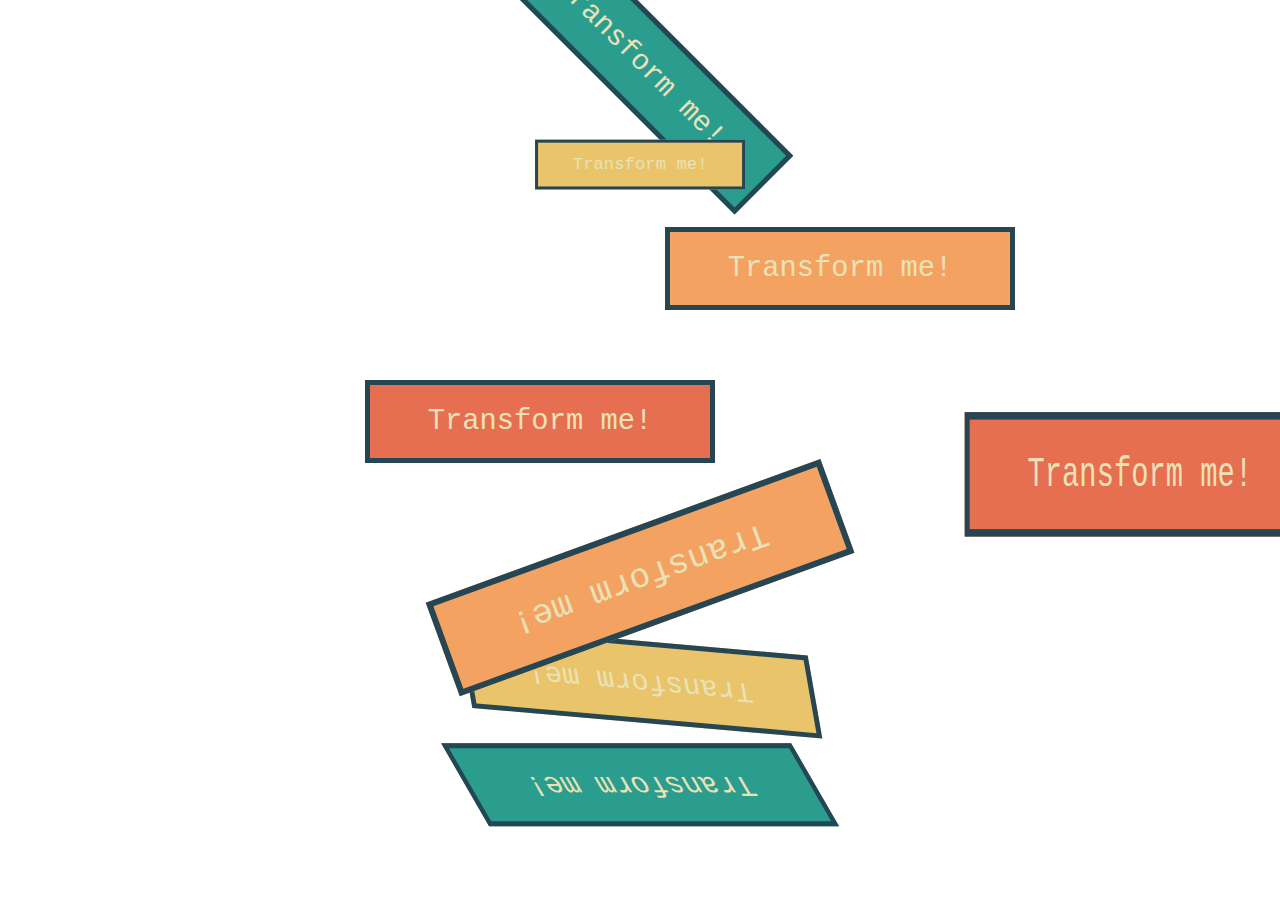
<file: transform.html>
<!DOCTYPE html>

<html>

<head>
    <meta charset="utf-8">
    <meta http-equiv="X-UA-Compatible" content="IE=edge">
    <title></title>
    <meta name="description" content="">
    <meta name="viewport" content="width=device-width, initial-scale=1">
    <link rel="stylesheet" href="transform.css">
</head>

<body>
    <section>
        <h1>Transform me!</h1>
        <h1>Transform me!</h1>
        <h1>Transform me!</h1>
        <h1>Transform me!</h1>
    </section>
    <section>
        <h1>Transform me!</h1>
        <h1>Transform me!</h1>
        <h1>Transform me!</h1>
        <h1>Transform me!</h1>
    </section>


</body>

</html>
</file>
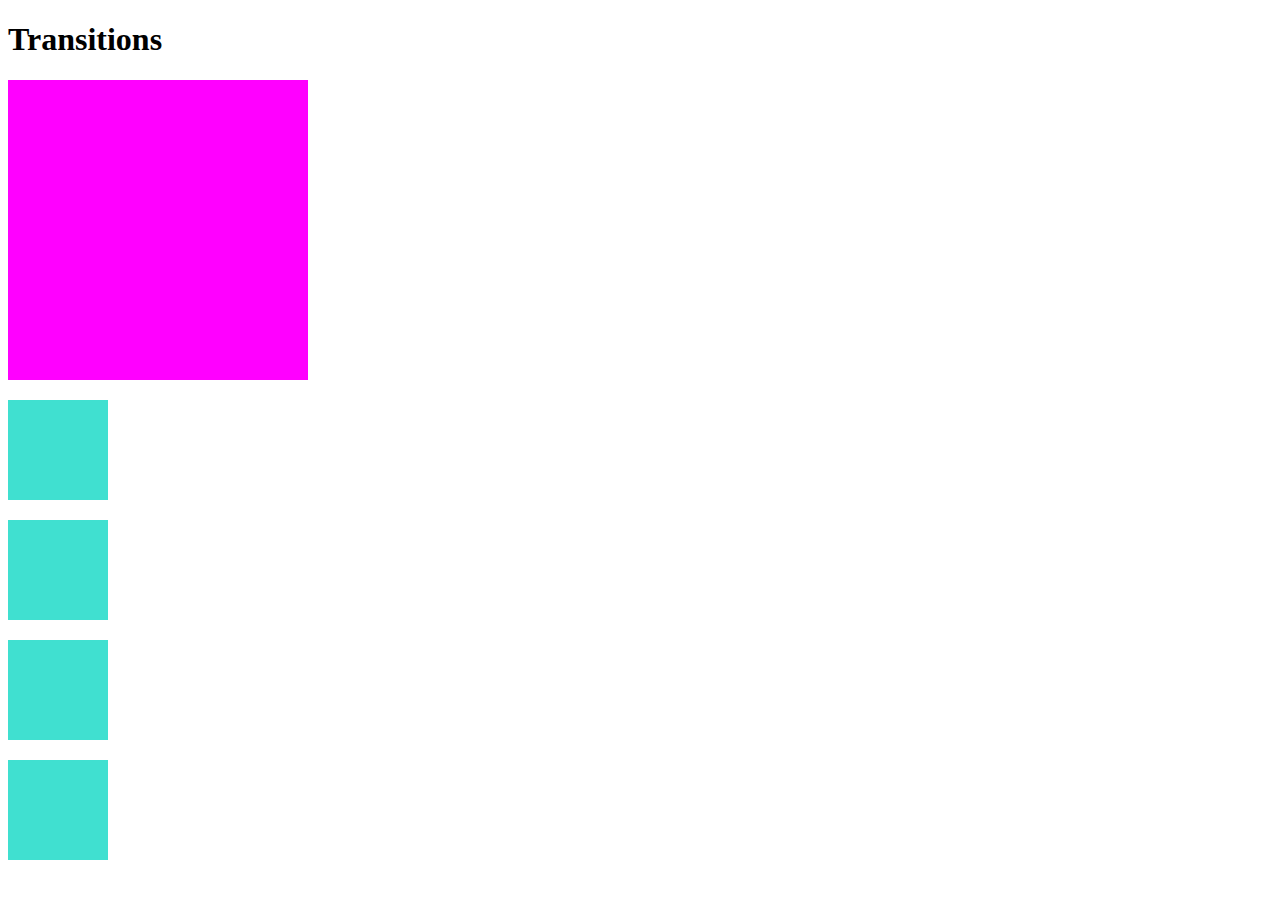
<file: transitions.html>
<!DOCTYPE html>
<html>

<head>
    <meta charset="utf-8">
    <meta http-equiv="X-UA-Compatible" content="IE=edge">
    <title></title>
    <meta name="description" content="">
    <meta name="viewport" content="width=device-width, initial-scale=1">
    <link rel="stylesheet" href="transitions.css">
</head>

<body>
    <h1>Transitions</h1>

    <div class="circle"></div>


    <section>
        <div></div>
        <div></div>
        <div></div>
        <div></div>
    </section>


</body>

</html>
</file>
<file: app.css>
h2 {
    color: teal;
    background-color: rgb(89, 151, 0);

}

button {
    color: magenta;
    background-color: #FF0;
}

p {
    color: olive;
    background: orange;
}
</file>
<file: alpha.css>
section {
    width: 500px;
    height: 500px;
    background-color: #ff00ff9a;
}

#rgba {
    width: 50%;
    height: 50%;
    background-color: rgba(255, 255, 255, 0.5);
}

#opacity {
    width: 50%;
    height: 50%;
    background-color: yellow;
    opacity: 0.5;
}
</file>
<file: boxModel.css>
body {
    margin: 0;
}
div {
    width: 200px;
    height: 200px;
}

h1 {
    background-color: #564D80;
    width: 200px;
    padding-left: 100px;
    padding-top: 50px;
    margin: 0;
}

span {
    margin-left: 30px;
}

#one {
    background-color: #C2F970;
    border-width: 5px;
    border-color: black;
    border-style: solid;
    /* box-sizing: border-box; */
    margin-left: 50px;
    margin-bottom: 100px
}

#two {
    background-color: #98A6D4;
    border-color: #d4ff92;
    border-width: 3px;
    border-style: dashed;
    border-left-width: 8px;
    padding-right: 50px;
    margin: 200px;
}

#three {
    background-color: #D3FCD5;
    border: 4px dotted black;
    border-left-style: solid;
    border-top-left-radius: 50%;
}

button {
    padding: 10px 20px 30px 40px;
}
</file>
<file: cssSelectors.css>
/* * {
    background-color: cyan;
} */

body {
    background-color: #f1faee;
}

button {
    font-size: 30px;
    background-color: #a8dadc;
}

h1,h2 {
    color: #1d3557;
}

#signup {
    background-color: #1d3557;
    color: #f1faee;
}

span {
    color: #457b9d;
}

.tag {
    background-color: #e63946;
    color: #f1faee;
    font-size: 16px;
}

.post a {
    color: #457b9d;
    font-weight: bold;
    text-decoration: none;
}

footer a {
    color: #e63946;
}

h2 + button {
    background-color: pink;
    font-size: 20px;
}

footer > a {
    color: #a8dadc;
}

input[type="password"] {
    color: greenyellow;
}

a[href*="google"]{
    color: magenta
}

.post button:hover {
    background-color: #e63946;
    color: #f1faee;
}

.post a:hover {
    text-decoration: underline;
}

.post button:active {
    background-color: #02c39a;
}

.post:nth-of-type(2n) {
    background-color: #dfe8dc;
}

.post h2::first-letter {
    font-size: 40px;
}

p::first-line {
    color: purple;
}

::selection {
    background-color: seagreen;
}

button:hover {
    background-color: olive;
}
</file>
<file: cssUnits.css>
html {
    font-size: 20px;
}

#percentages {
    background-color: #8eecf5;
    width: 800px;
    height: 800px;
}

#percentages div {
    background-color: #f1c0e8;
    width: 50%;
    height: 50%;
}

#ems h1 {
    font-size: 40px;
    border: 1px solid black;
    line-height: 200%;
}

#ems h2 {
    font-size: 3em;
    margin-left: 1em;
}

#ems h3 {
    font-size: 1.5em;
}

#ems p {
    font-size: 0.8em;
}

#ems {
    font-size: 20px;
}




button {
    font-size: 1em;
    padding: 0 1em;
    border-radius: 0.5em;
    background-color: #b9fbc0;
    border-color: #cfbaf0;
    color: #cfbaf0;
}

#ems ul {
    font-size: 1.5em;
}

h2 {
    font-size: 3rem;
}

h3 {
    font-size: 2rem;
}

ul {
    font-size: 1.5rem;
}
</file>
<file: cuttlestyles.css>
h1 {
    text-align: center;
    font-weight: normal;
    text-decoration: blue underline wavy;
    letter-spacing: 15px;
    font-size: 80px;
    /* font-family: Segoe UI, Futura , Arial, sans-serif; */
    font-family: monospace;
}

a {
    text-decoration: none;
}

p {
    line-height: 2;
}
</file>
<file: displayProperty.css>
span {
    background-color: palevioletred;
    border: 1px solid black;
    /* width: 0px; */
    padding: 0px;
    margin: 0px;
}

h1 {
    background-color: paleturquoise;
    border: 1px solid black;
    width: 300px;
    padding: 50px;
    margin: 100px;
}

div {
    height: 200px;
    width: 200px;
    background-color: olivedrab;
    border: 5px solid black;
    display: inline-block;
    margin: 0;
}
</file>
<file: positions.css>
div {
    width: 100px;
    height: 100px;
    background-color: #3d405b;
    border: 2px solid black;
    margin: 10px;
    display: inline-block;
}

#middle {
    background-color: #81b29a;
}

#static #middle {
    position: static;
}

#relative #middle {
    position: relative;
    top: 50px;
    left: 50px;
}

#absolute {
    position: relative;
}

#absolute #middle {
    position: absolute;
    top: 50px;
    left: 50px;
}

#fixed #middle {
    position: fixed;
    top: 0;
    left: 0;
}
</file>
<file: transform.css>
h1 {
    background-color: #2a9d8f;
    border: 5px solid #264653;
    color: #eae2b7;
    padding: 0.7em;
    width: 300px;
    font-size: 1.8em;
    text-align: center;
    margin: 20px auto;
    font-family: Courier New;
    font-weight: lighter;
}

h1:nth-of-type(2n) {
    background-color: #e9c46a;
}

h1:nth-of-type(3n) {
    background-color: #f4a261;
}

h1:nth-of-type(4n) {
    background-color: #e76f51;
}

section:first-of-type h1:nth-of-type(1) {
    /* transform-origin: bottom right; */
    transform: rotate(45deg);
}

section:first-of-type h1:nth-of-type(2) {
    transform: scale(0.6);
}

section:first-of-type h1:nth-of-type(3) {
    transform: translateX(200px);
}

section:first-of-type h1:nth-of-type(4) {
    transform: translate(-100px, 50px);
}

section:nth-of-type(2) h1:nth-of-type(1) {
    transform: skew(30deg);
}

section:nth-of-type(2) h1:nth-of-type(2) {
    transform: skew(10deg, 5deg);
}

section:nth-of-type(2) h1:nth-of-type(3) {
    transform: rotate(-20deg) scale(1.2);
}

section:nth-of-type(2) h1:nth-of-type(4) {
    transform: translateX(-500px) rotate(0.5turn) scaleY(1.5);
}

section:nth-of-type(2) {
    transform: rotate(0.5turn);
}
</file>
<file: transitions.css>
.circle {
    width: 300px;
    height: 300px;
    background-color: magenta;
    transition: background-color 1s ease-in, border-radius 2s;
}

.circle:hover {
    background-color: cyan;
    border-radius: 50%;
}


section div {
    height: 100px;
    width: 100px;
    background-color: turquoise;
    margin: 20px 0;
    transition: margin-left 3s;
}

section:hover div {
    margin-left: 500px;
}

div:nth-of-type(1) {
    transition-timing-function: ease-in;
}

div:nth-of-type(2) {
    transition-timing-function: ease-out;
}

div:nth-of-type(3) {
    transition-timing-function: cubic-bezier(0.7, 0, 0.84, 0);
}

div:nth-of-type(4) {
    transition-timing-function: cubic-bezier(0.85, 0, 0.15, 1);
}

/* easing.net shows some examples */
</file>
